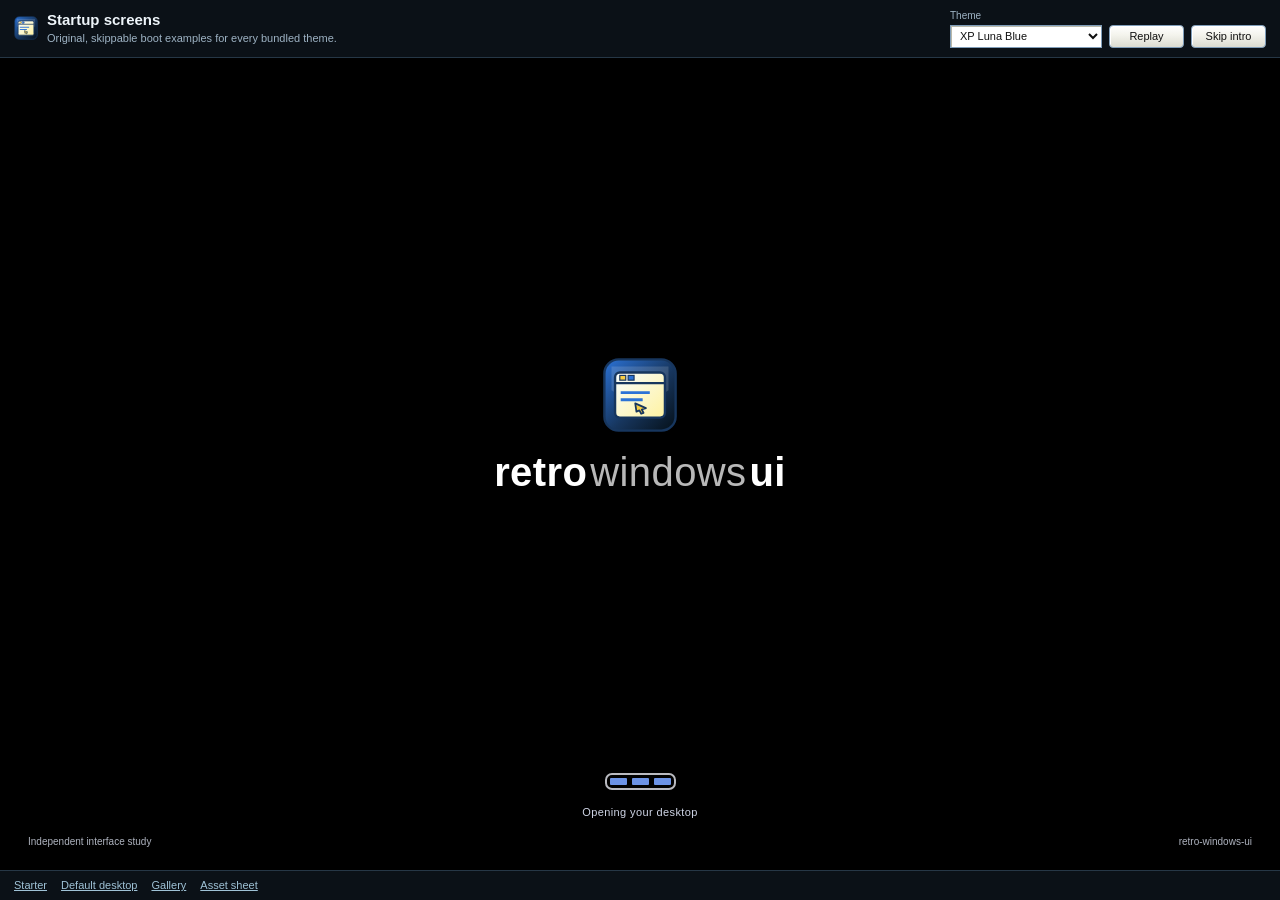
<file: skills/retro-windows-ui/assets/boot/index.html>
<!doctype html>
<html lang="en" data-theme="xp-luna-blue">
<head>
  <meta charset="utf-8">
  <meta name="viewport" content="width=device-width, initial-scale=1">
  <title>Retro Windows UI — Startup Screens</title>
  <link rel="stylesheet" href="../tokens/themes.css">
  <link rel="stylesheet" href="../starter/starter.css">
  <link rel="stylesheet" href="boot.css">
  <script src="boot.js" defer></script>
</head>
<body>
  <main class="boot-demo">
    <header class="demo-bar">
      <div class="demo-title">
        <img id="bar-mark" src="../brand/xp-luna-blue-start.svg" alt="" width="24" height="24">
        <div>
          <h1>Startup screens</h1>
          <p>Original, skippable boot examples for every bundled theme.</p>
        </div>
      </div>
      <div class="demo-controls">
        <div class="field">
          <label for="boot-theme">Theme</label>
          <select id="boot-theme">
            <option value="classic">Windows Classic</option>
            <option value="xp-luna-blue" selected>XP Luna Blue</option>
            <option value="xp-luna-olive">XP Luna Olive</option>
            <option value="xp-luna-silver">XP Luna Silver</option>
            <option value="windows-7-aero">Windows 7 Aero</option>
            <option value="windows-7-basic">Windows 7 Basic</option>
          </select>
        </div>
        <button class="button" id="boot-replay" type="button">Replay</button>
        <button class="button" id="boot-skip" type="button">Skip intro</button>
      </div>
    </header>

    <section class="boot-stage" id="boot-stage" aria-label="Startup sequence preview" aria-describedby="boot-status">
      <p class="visually-hidden" id="boot-status" role="status" aria-live="polite">Loading the startup sequence.</p>

      <div class="boot-view boot-view--classic" data-boot-view="classic">
        <div class="classic-brand">
          <img id="classic-mark" src="../brand/classic-mark.svg" alt="" width="72" height="72">
          <p class="wordmark">retro<span>windows</span>ui</p>
          <p class="classic-caption">an offline interface study</p>
        </div>
        <div class="classic-footer">
          <p class="classic-status">Starting desktop<span class="dots" aria-hidden="true">...</span></p>
          <div class="classic-loader" aria-hidden="true"><span></span><span></span><span></span><span></span><span></span><span></span><span></span><span></span></div>
          <p class="classic-copyright">Independent fan study · no Microsoft binaries included</p>
        </div>
      </div>

      <div class="boot-view boot-view--xp" data-boot-view="xp">
        <div class="xp-loading">
          <div class="xp-lockup">
            <img id="xp-mark" src="../brand/xp-luna-blue-mark.svg" alt="" width="76" height="76">
            <p class="wordmark xp-wordmark">retro<span>windows</span>ui</p>
          </div>
          <div class="xp-loader" aria-hidden="true"><span></span><span></span><span></span></div>
          <p class="xp-loading-caption">Opening your desktop</p>
          <div class="xp-loading-foot"><span>Independent interface study</span><span>retro-windows-ui</span></div>
        </div>
        <div class="xp-welcome" aria-hidden="true">
          <div class="xp-welcome-top">
            <img id="welcome-mark" src="../brand/xp-luna-blue-mark.svg" alt="" width="28" height="28">
            <span class="wordmark">retro<span>windows</span>ui</span>
          </div>
          <div class="xp-welcome-main"><span>Welcome</span></div>
          <div class="xp-rule" aria-hidden="true"></div>
          <div class="xp-welcome-foot"></div>
        </div>
      </div>

      <div class="boot-view boot-view--seven" data-boot-view="win7">
        <div class="seven-center">
          <div class="seven-orb"><img id="seven-mark" src="../brand/windows-7-aero-mark.svg" alt="" width="44" height="44"></div>
          <p class="seven-title">Starting your desktop</p>
          <p class="seven-caption">retro-windows-ui · original startup study</p>
        </div>
        <div class="seven-loader" aria-hidden="true"><span></span><span></span><span></span><span></span><span></span></div>
        <p class="seven-foot">Independent fan study · no Microsoft binaries included</p>
      </div>

      <div class="boot-end" id="boot-end" hidden>
        <p class="boot-end-title">Startup sequence complete</p>
        <p class="boot-end-text">Every stage is skippable and reduced-motion safe. This page demonstrates grammar, timing, and exit behavior — it does not claim to boot an operating system.</p>
        <div class="boot-end-actions">
          <button class="button default" id="boot-again" type="button">Play again</button>
          <a class="button" href="../desktop/index.html">Open default desktop</a>
          <a class="button" href="../gallery/index.html">Open component gallery</a>
        </div>
      </div>
    </section>

    <nav class="boot-links" aria-label="Example navigation">
      <a href="../starter/index.html">Starter</a>
      <a href="../desktop/index.html">Default desktop</a>
      <a href="../gallery/index.html">Gallery</a>
      <a href="../contact-sheet.html">Asset sheet</a>
    </nav>
  </main>
</body>
</html>
</file>
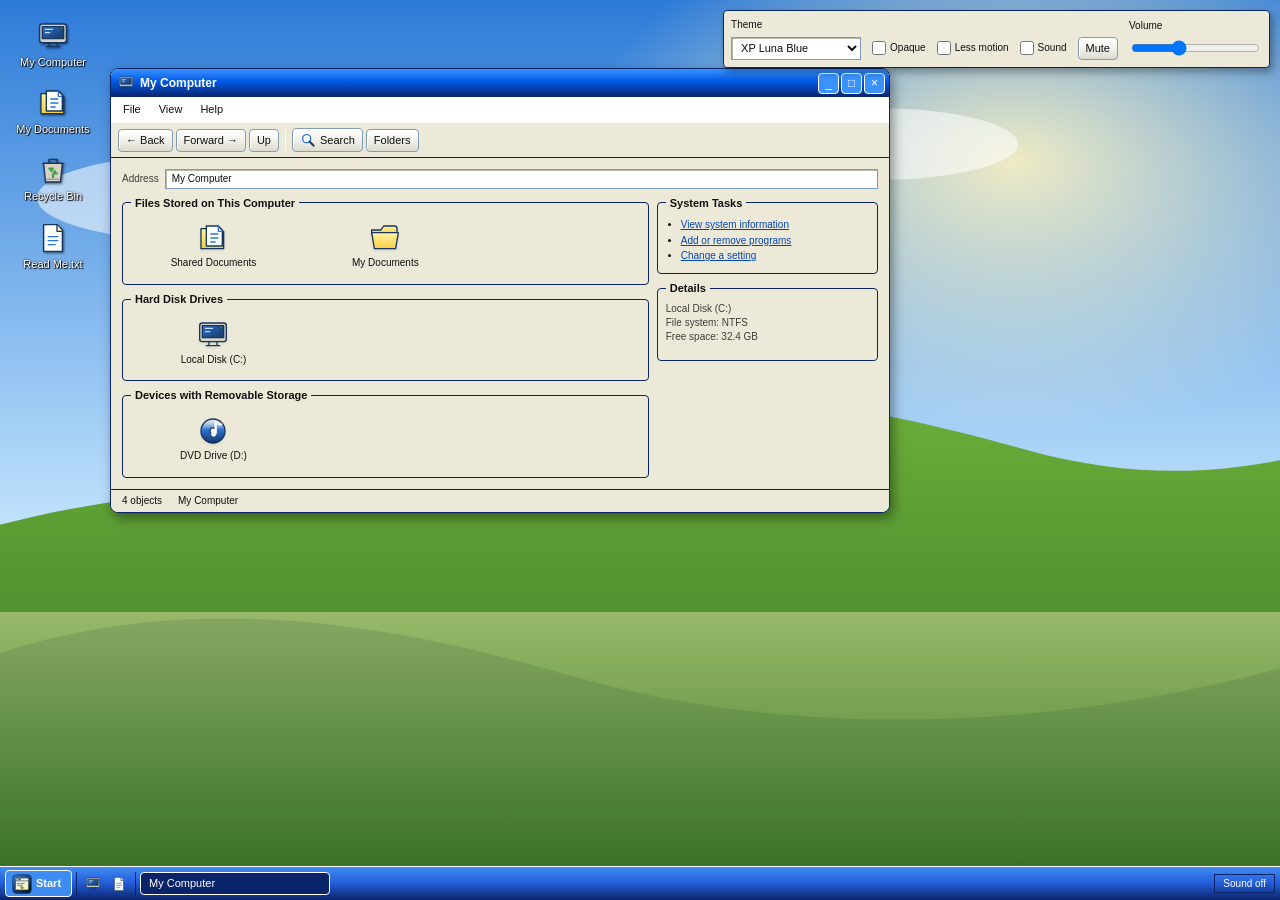
<file: skills/retro-windows-ui/assets/desktop/index.html>
<!doctype html>
<html lang="en" data-theme="xp-luna-blue">
<head>
  <meta charset="utf-8">
  <meta name="viewport" content="width=device-width, initial-scale=1">
  <title>Retro Windows UI — Default Desktop Mockup</title>
  <link rel="stylesheet" href="../tokens/themes.css">
  <link rel="stylesheet" href="../starter/starter.css">
  <link rel="stylesheet" href="desktop.css">
  <script src="../starter/starter.js" defer></script>
  <script src="desktop.js" defer></script>
</head>
<body>
  <main class="desktop mockup-desktop" data-retro-app>
    <nav class="desktop-icons" aria-label="Desktop icons">
      <button class="desk-icon" type="button" data-open-window="computer">
        <img data-icon="computer" src="../icons/xp-luna-blue/computer.svg" alt="" width="32" height="32">
        <span>My Computer</span>
      </button>
      <button class="desk-icon" type="button" data-open-window="documents">
        <img data-icon="documents" src="../icons/xp-luna-blue/documents.svg" alt="" width="32" height="32">
        <span>My Documents</span>
      </button>
      <button class="desk-icon" type="button" data-open-window="recycle">
        <img data-icon="recycle-bin" src="../icons/xp-luna-blue/recycle-bin.svg" alt="" width="32" height="32">
        <span>Recycle Bin</span>
      </button>
      <button class="desk-icon" type="button" data-open-window="notepad">
        <img data-icon="document" src="../icons/xp-luna-blue/document.svg" alt="" width="32" height="32">
        <span>Read Me.txt</span>
      </button>
    </nav>

    <aside class="preview-tools mockup-tools" aria-label="Preview settings">
      <div class="field">
        <label for="theme-select">Theme</label>
        <select id="theme-select" data-theme-select>
          <option value="classic">Windows Classic</option>
          <option value="xp-luna-blue" selected>XP Luna Blue</option>
          <option value="xp-luna-olive">XP Luna Olive</option>
          <option value="xp-luna-silver">XP Luna Silver</option>
          <option value="windows-7-aero">Windows 7 Aero</option>
          <option value="windows-7-basic">Windows 7 Basic</option>
        </select>
      </div>
      <label class="check"><input type="checkbox" data-reduced-transparency-control> Opaque</label>
      <label class="check"><input type="checkbox" data-reduced-motion-control> Less motion</label>
      <label class="check"><input type="checkbox" data-sound-enable> Sound</label>
      <button class="button compact" id="mute-sound" type="button" data-mute aria-pressed="false">Mute</button>
      <div class="field">
        <label for="sound-volume">Volume</label>
        <input id="sound-volume" type="range" min="0" max="100" value="35" data-volume>
      </div>
    </aside>

    <section class="window mockup-window computer-window active" data-window="computer" aria-labelledby="computer-title">
      <header class="titlebar">
        <img data-icon="computer" src="../icons/xp-luna-blue/computer.svg" alt="" width="16" height="16">
        <h2 class="window-title" id="computer-title">My Computer</h2>
        <div class="titlebar-actions">
          <button class="caption-button" type="button" data-window-action="minimize" aria-label="Minimize My Computer">_</button>
          <button class="caption-button" type="button" data-window-action="maximize" aria-label="Maximize My Computer">□</button>
          <button class="caption-button" type="button" data-window-action="close" aria-label="Close My Computer">×</button>
        </div>
      </header>
      <nav class="menubar" aria-label="My Computer menu">
        <div>
          <button class="menu-trigger" type="button" aria-expanded="false" aria-controls="computer-file-menu">File</button>
          <div class="menu-popup" id="computer-file-menu" role="menu" hidden>
            <button class="menu-item" role="menuitem" type="button" data-window-action="close">Close</button>
          </div>
        </div>
        <div>
          <button class="menu-trigger" type="button" aria-expanded="false" aria-controls="computer-view-menu">View</button>
          <div class="menu-popup" id="computer-view-menu" role="menu" hidden>
            <button class="menu-item" role="menuitem" type="button" data-feedback="Large icons selected">Large Icons</button>
            <button class="menu-item" role="menuitem" type="button" data-feedback="Details selected">Details</button>
          </div>
        </div>
        <div>
          <button class="menu-trigger" type="button" aria-expanded="false" aria-controls="computer-help-menu">Help</button>
          <div class="menu-popup" id="computer-help-menu" role="menu" hidden>
            <button class="menu-item" role="menuitem" type="button" data-feedback="This is an independent mockup, not a real operating system.">About My Computer</button>
          </div>
        </div>
      </nav>
      <div class="toolbar mockup-toolbar" aria-label="Navigation">
        <button class="button compact" type="button" data-feedback="Back unavailable in this mockup">&larr; Back</button>
        <button class="button compact" type="button" data-feedback="Forward unavailable in this mockup">Forward &rarr;</button>
        <button class="button compact" type="button" data-feedback="Up unavailable in this mockup">Up</button>
        <span class="toolbar-separator" aria-hidden="true"></span>
        <button class="button compact" type="button" data-feedback="Search is a visual placeholder"><img data-icon="search" src="../icons/xp-luna-blue/search.svg" alt="" width="16" height="16"> Search</button>
        <button class="button compact" type="button" data-feedback="Folder pane toggled">Folders</button>
      </div>
      <div class="window-body computer-body">
        <div class="address-bar"><span>Address</span><div class="address-input">My Computer</div></div>
        <div class="computer-layout">
          <div class="computer-main">
            <fieldset class="computer-group">
              <legend>Files Stored on This Computer</legend>
              <div class="icon-grid">
                <button class="file-icon" type="button" data-open-window="documents"><img data-icon="documents" src="../icons/xp-luna-blue/documents.svg" alt="" width="32" height="32"><span>Shared Documents</span></button>
                <button class="file-icon" type="button" data-open-window="documents"><img data-icon="folder" src="../icons/xp-luna-blue/folder.svg" alt="" width="32" height="32"><span>My Documents</span></button>
              </div>
            </fieldset>
            <fieldset class="computer-group">
              <legend>Hard Disk Drives</legend>
              <div class="icon-grid">
                <button class="file-icon" type="button" data-feedback="Local Disk (C:) selected"><img data-icon="computer" src="../icons/xp-luna-blue/computer.svg" alt="" width="32" height="32"><span>Local Disk (C:)</span></button>
              </div>
            </fieldset>
            <fieldset class="computer-group">
              <legend>Devices with Removable Storage</legend>
              <div class="icon-grid">
                <button class="file-icon" type="button" data-feedback="DVD Drive (D:) selected"><img data-icon="music" src="../icons/xp-luna-blue/music.svg" alt="" width="32" height="32"><span>DVD Drive (D:)</span></button>
              </div>
            </fieldset>
          </div>
          <aside class="computer-side" aria-label="System tasks">
            <fieldset>
              <legend>System Tasks</legend>
              <ul class="link-list">
                <li><button type="button" data-feedback="System information is a visual placeholder">View system information</button></li>
                <li><button type="button" data-feedback="Add or remove programs is a visual placeholder">Add or remove programs</button></li>
                <li><button type="button" data-feedback="Change a setting is a visual placeholder">Change a setting</button></li>
              </ul>
            </fieldset>
            <fieldset>
              <legend>Details</legend>
              <p class="side-note">Local Disk (C:)<br>File system: NTFS<br>Free space: 32.4 GB</p>
            </fieldset>
          </aside>
        </div>
      </div>
      <footer class="statusbar"><span id="status-message">4 objects</span><span>My Computer</span></footer>
    </section>

    <section class="window mockup-window documents-window" data-window="documents" aria-labelledby="documents-title" hidden>
      <header class="titlebar">
        <img data-icon="documents" src="../icons/xp-luna-blue/documents.svg" alt="" width="16" height="16">
        <h2 class="window-title" id="documents-title">My Documents</h2>
        <div class="titlebar-actions">
          <button class="caption-button" type="button" data-window-action="minimize" aria-label="Minimize My Documents">_</button>
          <button class="caption-button" type="button" data-window-action="close" aria-label="Close My Documents">×</button>
        </div>
      </header>
      <div class="window-body">
        <div class="address-bar"><span>Address</span><div class="address-input">My Documents</div></div>
        <ul class="folder-list">
          <li><button class="folder-row" type="button" data-open-window="notepad"><img data-icon="document" src="../icons/xp-luna-blue/document.svg" alt="" width="24" height="24"><span><strong>Read Me.txt</strong><small>Text document · 2 KB</small></span></button></li>
          <li><button class="folder-row" type="button" data-feedback="Example folder selected"><img data-icon="folder" src="../icons/xp-luna-blue/folder.svg" alt="" width="24" height="24"><span><strong>My Pictures</strong><small>File folder</small></span></button></li>
          <li><button class="folder-row" type="button" data-feedback="Example folder selected"><img data-icon="folder" src="../icons/xp-luna-blue/folder.svg" alt="" width="24" height="24"><span><strong>My Music</strong><small>File folder</small></span></button></li>
          <li><button class="folder-row" type="button" data-feedback="Example folder selected"><img data-icon="folder" src="../icons/xp-luna-blue/folder.svg" alt="" width="24" height="24"><span><strong>Projects</strong><small>File folder · 6 items</small></span></button></li>
        </ul>
      </div>
      <footer class="statusbar"><span>4 objects</span><span>My Documents</span></footer>
    </section>

    <section class="window mockup-window notepad-window" data-window="notepad" aria-labelledby="notepad-title" hidden>
      <header class="titlebar">
        <img data-icon="document" src="../icons/xp-luna-blue/document.svg" alt="" width="16" height="16">
        <h2 class="window-title" id="notepad-title">Read Me.txt - Notepad</h2>
        <div class="titlebar-actions">
          <button class="caption-button" type="button" data-window-action="minimize" aria-label="Minimize Read Me">_</button>
          <button class="caption-button" type="button" data-window-action="maximize" aria-label="Maximize Read Me">□</button>
          <button class="caption-button" type="button" data-window-action="close" aria-label="Close Read Me">×</button>
        </div>
      </header>
      <nav class="menubar" aria-label="Notepad menu">
        <div>
          <button class="menu-trigger" type="button" aria-expanded="false" aria-controls="notepad-file-menu">File</button>
          <div class="menu-popup" id="notepad-file-menu" role="menu" hidden>
            <button class="menu-item" role="menuitem" type="button" data-feedback="New document is a visual placeholder">New</button>
            <button class="menu-item" role="menuitem" type="button" data-feedback="Saved locally in this mockup">Save</button>
            <div class="menu-separator" role="separator"></div>
            <button class="menu-item" role="menuitem" type="button" data-window-action="close">Exit</button>
          </div>
        </div>
        <div>
          <button class="menu-trigger" type="button" aria-expanded="false" aria-controls="notepad-edit-menu">Edit</button>
          <div class="menu-popup" id="notepad-edit-menu" role="menu" hidden>
            <button class="menu-item" role="menuitem" type="button" data-feedback="Undo is a visual placeholder">Undo</button>
            <button class="menu-item" role="menuitem" type="button" data-feedback="Select All is a visual placeholder">Select All</button>
          </div>
        </div>
        <div>
          <button class="menu-trigger" type="button" aria-expanded="false" aria-controls="notepad-help-menu">Help</button>
          <div class="menu-popup" id="notepad-help-menu" role="menu" hidden>
            <button class="menu-item" role="menuitem" type="button" data-feedback="Original offline mockup; no Microsoft media bundled.">About Notepad</button>
          </div>
        </div>
      </nav>
      <div class="window-body notepad-body">
        <textarea class="notepad-text" spellcheck="false" aria-label="Read Me text">retro-windows-ui — default desktop mockup

This is an original, offline interface study. It shows the
same shell grammar as the rest of the skill:

  • desktop icons and wallpaper
  • modeless windows with minimize, maximize, and close
  • Start menu, quick launch, taskbar, and tray
  • six theme families with semantic tokens

Everything here is original artwork. It is not a Microsoft
product, and no Microsoft icons, wallpapers, fonts, or sounds
are bundled. For an exact fan recreation, read
references/asset-sourcing.md and import the user's own
reference assets locally.

Try the theme selector in the upper-right preview panel.
The shell, icons, wallpaper, and Start mark all follow it.</textarea>
      </div>
      <footer class="statusbar"><span>Local only</span><span>Ln 1, Col 1</span></footer>
    </section>

    <section class="window mockup-window recycle-window" data-window="recycle" aria-labelledby="recycle-title" hidden>
      <header class="titlebar">
        <img data-icon="recycle-bin" src="../icons/xp-luna-blue/recycle-bin.svg" alt="" width="16" height="16">
        <h2 class="window-title" id="recycle-title">Recycle Bin</h2>
        <div class="titlebar-actions">
          <button class="caption-button" type="button" data-window-action="minimize" aria-label="Minimize Recycle Bin">_</button>
          <button class="caption-button" type="button" data-window-action="close" aria-label="Close Recycle Bin">×</button>
        </div>
      </header>
      <div class="window-body recycle-body">
        <img data-icon="recycle-bin-full" src="../icons/xp-luna-blue/recycle-bin-full.svg" alt="" width="48" height="48">
        <p><strong>Recycle Bin is empty</strong></p>
        <p>Deleted files would appear here. This placeholder is part of the shell mockup.</p>
      </div>
      <footer class="statusbar"><span>0 objects</span><span>Recycle Bin</span></footer>
    </section>

    <div class="taskbar" role="toolbar" aria-label="Taskbar">
      <button class="start-button" id="start-button" type="button" aria-expanded="false" aria-controls="start-menu">
        <img data-brand-start src="../brand/xp-luna-blue-start.svg" alt="" width="20" height="20">
        <span>Start</span>
      </button>
      <div class="quick-launch" role="group" aria-label="Quick launch">
        <button class="quick-btn" type="button" data-open-window="computer" aria-label="Open My Computer" title="My Computer"><img data-icon="computer" src="../icons/xp-luna-blue/computer.svg" alt="" width="16" height="16"></button>
        <button class="quick-btn" type="button" data-open-window="notepad" aria-label="Open Read Me" title="Read Me"><img data-icon="document" src="../icons/xp-luna-blue/document.svg" alt="" width="16" height="16"></button>
      </div>
      <div class="taskbar-buttons">
        <button class="taskbar-button" type="button" data-task-window="computer" aria-pressed="true">My Computer</button>
        <button class="taskbar-button" type="button" data-task-window="documents" aria-pressed="false" hidden>My Documents</button>
        <button class="taskbar-button" type="button" data-task-window="notepad" aria-pressed="false" hidden>Read Me.txt</button>
        <button class="taskbar-button" type="button" data-task-window="recycle" aria-pressed="false" hidden>Recycle Bin</button>
      </div>
      <span class="tray" id="tray-status">Sound off</span>
    </div>

    <div class="menu-popup start-menu" id="start-menu" role="menu" hidden>
      <button class="menu-item" role="menuitem" type="button" data-open-window="computer"><img data-icon="computer" src="../icons/xp-luna-blue/computer.svg" alt="" width="20" height="20">My Computer</button>
      <button class="menu-item" role="menuitem" type="button" data-open-window="documents"><img data-icon="documents" src="../icons/xp-luna-blue/documents.svg" alt="" width="20" height="20">My Documents</button>
      <button class="menu-item" role="menuitem" type="button" data-open-window="notepad"><img data-icon="document" src="../icons/xp-luna-blue/document.svg" alt="" width="20" height="20">Read Me</button>
      <div class="menu-separator" role="separator"></div>
      <button class="menu-item" role="menuitem" type="button" data-open-window="recycle"><img data-icon="recycle-bin" src="../icons/xp-luna-blue/recycle-bin.svg" alt="" width="20" height="20">Recycle Bin</button>
      <div class="menu-separator" role="separator"></div>
      <a class="menu-item" role="menuitem" href="../starter/index.html"><img data-icon="settings" src="../icons/xp-luna-blue/settings.svg" alt="" width="20" height="20">Component starter</a>
      <a class="menu-item" role="menuitem" href="../gallery/index.html"><img data-icon="programs" src="../icons/xp-luna-blue/programs.svg" alt="" width="20" height="20">Component gallery</a>
      <a class="menu-item" role="menuitem" href="../boot/index.html"><img data-icon="power" src="../icons/xp-luna-blue/power.svg" alt="" width="20" height="20">Startup screens</a>
    </div>
  </main>
</body>
</html>
</file>
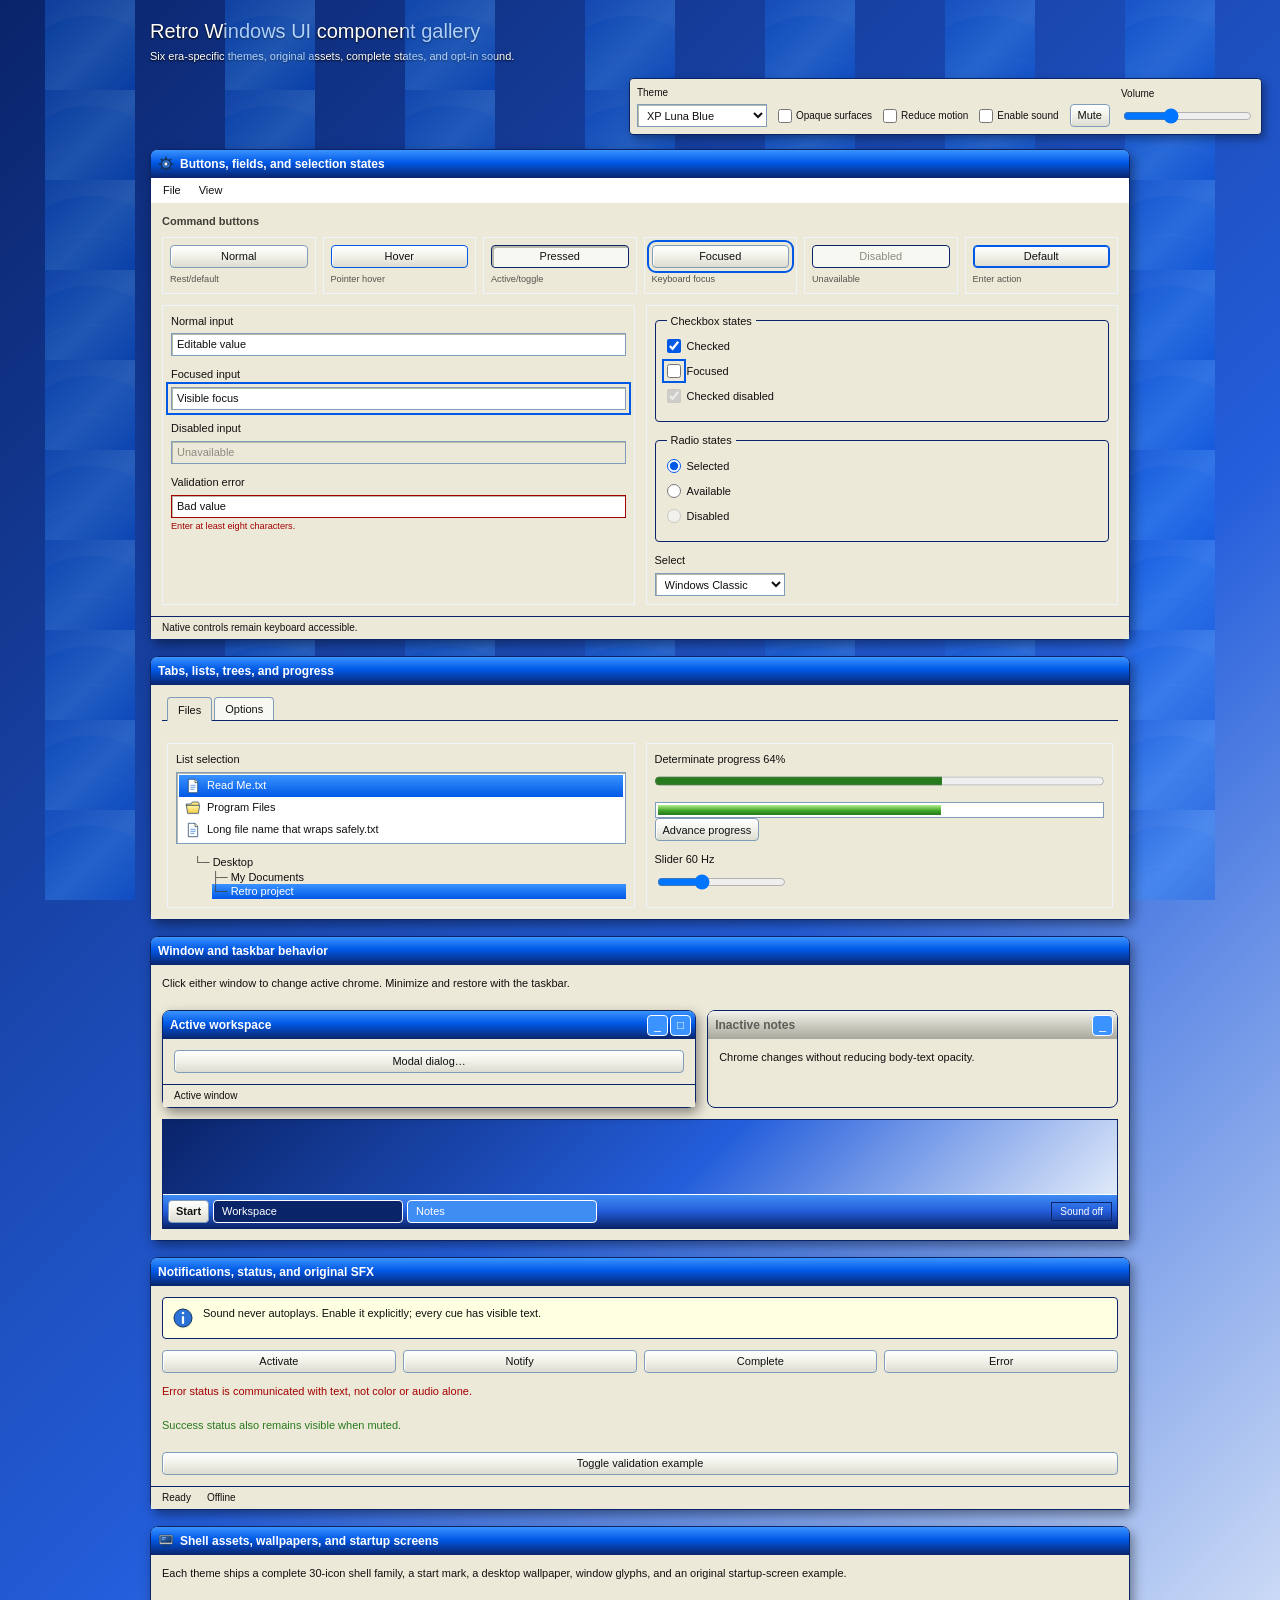
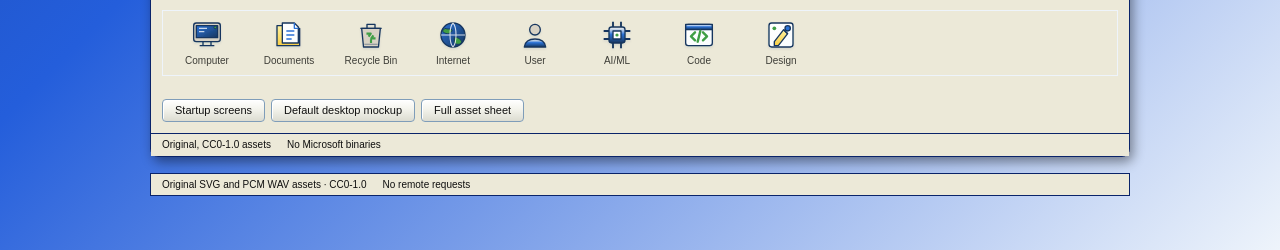
<file: skills/retro-windows-ui/assets/gallery/index.html>
<!doctype html>
<html lang="en" data-theme="classic">
<head>
  <meta charset="utf-8">
  <meta name="viewport" content="width=device-width, initial-scale=1">
  <title>Retro Windows UI Component Gallery</title>
  <link rel="stylesheet" href="../tokens/themes.css">
  <link rel="stylesheet" href="../starter/starter.css">
  <link rel="stylesheet" href="gallery.css">
  <script src="../starter/starter.js" defer></script>
  <script src="gallery.js" defer></script>
</head>
<body>
  <main class="desktop" data-retro-app>
    <header class="gallery-heading">
      <h1>Retro Windows UI component gallery</h1>
      <p>Six era-specific themes, original assets, complete states, and opt-in sound.</p>
    </header>
    <aside class="preview-tools" aria-label="Gallery settings">
      <div class="field">
        <label for="theme-select">Theme</label>
        <select id="theme-select" data-theme-select>
          <option value="classic" selected>Windows Classic</option>
          <option value="xp-luna-blue">XP Luna Blue</option>
          <option value="xp-luna-olive">XP Luna Olive</option>
          <option value="xp-luna-silver">XP Luna Silver</option>
          <option value="windows-7-aero">Windows 7 Aero</option>
          <option value="windows-7-basic">Windows 7 Basic</option>
        </select>
      </div>
      <label class="check"><input id="reduced-transparency" type="checkbox" data-reduced-transparency-control> Opaque surfaces</label>
      <label class="check"><input id="reduced-motion" type="checkbox" data-reduced-motion-control> Reduce motion</label>
      <label class="check"><input id="sound-enabled" type="checkbox" data-sound-enable> Enable sound</label>
      <button class="button compact" id="mute-sound" type="button" data-mute aria-pressed="false">Mute</button>
      <div class="field"><label for="sound-volume">Volume</label><input id="sound-volume" type="range" min="0" max="100" value="35" data-volume></div>
    </aside>

    <section class="window gallery-section" aria-labelledby="controls-title" data-component="controls">
      <header class="titlebar"><img class="icon" data-icon="settings" src="../icons/classic/settings.svg" alt=""><h2 class="window-title" id="controls-title">Buttons, fields, and selection states</h2></header>
      <nav class="menubar" aria-label="Gallery menu">
        <div>
          <button class="menu-trigger" type="button" aria-expanded="false" aria-controls="file-menu">File</button>
          <div class="menu-popup" id="file-menu" role="menu" hidden>
            <button class="menu-item" role="menuitem" type="button" data-open-dialog>Open dialog…</button>
            <button class="menu-item" role="menuitem" type="button" data-feedback="Gallery settings saved" data-cue="complete">Save</button>
            <button class="menu-item" role="menuitem" type="button" disabled>Unavailable command</button>
          </div>
        </div>
        <div>
          <button class="menu-trigger" type="button" aria-expanded="false" aria-controls="view-menu">View</button>
          <div class="menu-popup" id="view-menu" role="menu" hidden>
            <button class="menu-item" role="menuitem" type="button" data-feedback="Compact view selected">Compact</button>
            <button class="menu-item" role="menuitem" type="button" data-feedback="Comfortable view selected">Comfortable</button>
          </div>
        </div>
      </nav>
      <div class="window-body">
        <div>
          <p class="component-label">Command buttons</p>
          <div class="state-grid">
            <div class="state-sample" data-state="normal"><button class="button" type="button" data-feedback="Normal button activated" data-cue="activate">Normal</button><small>Rest/default</small></div>
            <div class="state-sample" data-state="hover"><button class="button is-hover" type="button">Hover</button><small>Pointer hover</small></div>
            <div class="state-sample" data-state="pressed"><button class="button is-pressed" type="button" aria-pressed="true">Pressed</button><small>Active/toggle</small></div>
            <div class="state-sample" data-state="focused"><button class="button is-focused" type="button">Focused</button><small>Keyboard focus</small></div>
            <div class="state-sample" data-state="disabled"><button class="button" type="button" disabled>Disabled</button><small>Unavailable</small></div>
            <div class="state-sample" data-state="default"><button class="button default" type="button" data-feedback="Default action accepted" data-cue="complete">Default</button><small>Enter action</small></div>
          </div>
        </div>
        <div class="component-grid">
          <div class="component-panel">
            <div class="field" data-state="normal"><label for="normal-input">Normal input</label><input id="normal-input" type="text" value="Editable value"></div>
            <div class="field" data-state="focused"><label for="focus-input">Focused input</label><input id="focus-input" class="is-focused" type="text" value="Visible focus"></div>
            <div class="field" data-state="disabled"><label for="disabled-input">Disabled input</label><input id="disabled-input" type="text" value="Unavailable" disabled></div>
            <div class="field" data-state="error"><label for="error-input">Validation error</label><input id="error-input" class="is-error" type="text" value="Bad value" aria-invalid="true" aria-describedby="error-help"><small class="error-text" id="error-help">Enter at least eight characters.</small></div>
          </div>
          <div class="component-panel">
            <fieldset><legend>Checkbox states</legend>
              <label class="check" data-state="checked"><input type="checkbox" checked> Checked</label>
              <label class="check" data-state="focused"><input class="is-focused" type="checkbox"> Focused</label>
              <label class="check" data-state="disabled"><input type="checkbox" checked disabled> Checked disabled</label>
            </fieldset>
            <fieldset><legend>Radio states</legend>
              <label class="radio" data-state="selected"><input type="radio" name="gallery-radio" checked> Selected</label>
              <label class="radio"><input type="radio" name="gallery-radio"> Available</label>
              <label class="radio" data-state="disabled"><input type="radio" name="gallery-radio" disabled> Disabled</label>
            </fieldset>
            <div class="field"><label for="gallery-select">Select</label><select id="gallery-select"><option>Windows Classic</option><option>Windows XP</option><option>Windows 7</option></select></div>
          </div>
        </div>
      </div>
      <footer class="statusbar"><span>Native controls remain keyboard accessible.</span></footer>
    </section>

    <section class="window gallery-section" aria-labelledby="navigation-title" data-component="navigation">
      <header class="titlebar"><h2 class="window-title" id="navigation-title">Tabs, lists, trees, and progress</h2></header>
      <div class="window-body">
        <div class="tabs" role="tablist" aria-label="Navigation examples">
          <button class="tab" id="files-tab" type="button" role="tab" aria-selected="true" aria-controls="files-panel">Files</button>
          <button class="tab" id="options-tab" type="button" role="tab" aria-selected="false" aria-controls="options-panel" tabindex="-1">Options</button>
        </div>
        <section class="tab-panel" id="files-panel" role="tabpanel" aria-labelledby="files-tab">
          <div class="component-grid">
            <div class="component-panel">
              <span class="field-label" id="gallery-files-label">List selection</span>
              <ul class="listbox" role="listbox" aria-labelledby="gallery-files-label" tabindex="0" data-component="listbox">
                <li role="option" aria-selected="true"><img class="icon" data-icon="document" src="../icons/classic/document.svg" alt="">Read Me.txt</li>
                <li role="option" aria-selected="false"><img class="icon" data-icon="folder" src="../icons/classic/folder.svg" alt="">Program Files</li>
                <li role="option" aria-selected="false"><img class="icon" data-icon="document" src="../icons/classic/document.svg" alt="">Long file name that wraps safely.txt</li>
              </ul>
              <ul class="tree" aria-label="Tree example"><li>Desktop<ul class="tree"><li>My Documents</li><li class="is-selected" aria-current="true">Retro project</li></ul></li></ul>
            </div>
            <div class="component-panel">
              <div class="field"><label for="transfer-progress">Determinate progress <output id="progress-output">64%</output></label><progress id="transfer-progress" max="100" value="64">64%</progress></div>
              <div class="progress-track" aria-label="Gloss progress example"><div class="progress-fill"></div></div>
              <button class="button compact" type="button" data-progress>Advance progress</button>
              <div class="field" style="margin-top: 11px"><label for="refresh-rate">Slider <output id="refresh-output">60 Hz</output></label><input id="refresh-rate" type="range" min="30" max="120" value="60" data-output="refresh-output" data-suffix=" Hz"></div>
            </div>
          </div>
        </section>
        <section class="tab-panel" id="options-panel" role="tabpanel" aria-labelledby="options-tab" hidden>
          <p class="long-label">A selected tab stays connected to its panel. Arrow keys move between tabs, including labels that become long after localization.</p>
          <label class="check"><input type="checkbox" checked> Use period-appropriate compact spacing</label>
        </section>
      </div>
    </section>

    <section class="window gallery-section" aria-labelledby="windows-title" data-component="window-management">
      <header class="titlebar"><h2 class="window-title" id="windows-title">Window and taskbar behavior</h2></header>
      <div class="window-body">
        <p>Click either window to change active chrome. Minimize and restore with the taskbar.</p>
        <div class="window-pair">
          <section class="window active" data-window="gallery-main" aria-labelledby="main-window-title">
            <header class="titlebar"><h3 class="window-title" id="main-window-title">Active workspace</h3><div class="titlebar-actions"><button class="caption-button" type="button" data-window-action="minimize" aria-label="Minimize active workspace">_</button><button class="caption-button" type="button" data-window-action="maximize" aria-label="Maximize active workspace">□</button></div></header>
            <div class="window-body"><button class="button" type="button" data-open-dialog>Modal dialog…</button></div>
            <footer class="statusbar"><span>Active window</span></footer>
          </section>
          <section class="window inactive" data-window="gallery-notes" aria-labelledby="notes-window-title">
            <header class="titlebar"><h3 class="window-title" id="notes-window-title">Inactive notes</h3><div class="titlebar-actions"><button class="caption-button" type="button" data-window-action="minimize" aria-label="Minimize inactive notes">_</button></div></header>
            <div class="window-body"><p>Chrome changes without reducing body-text opacity.</p></div>
          </section>
        </div>
        <div class="gallery-taskbar-demo">
          <div class="taskbar" role="toolbar" aria-label="Taskbar example">
            <button class="button compact start-button" id="start-button" type="button" aria-expanded="false" aria-controls="start-menu">Start</button>
            <div class="taskbar-buttons"><button class="taskbar-button" type="button" data-task-window="gallery-main" aria-pressed="true">Workspace</button><button class="taskbar-button" type="button" data-task-window="gallery-notes" aria-pressed="false">Notes</button></div>
            <span class="tray" id="tray-status">Sound off</span>
          </div>
          <div class="menu-popup start-menu" id="start-menu" role="menu" hidden>
            <button class="menu-item" role="menuitem" type="button" data-open-dialog>Control Panel</button>
            <button class="menu-item" role="menuitem" type="button" data-feedback="Search selected" data-cue="activate">Search</button>
          </div>
        </div>
      </div>
    </section>

    <section class="window gallery-section" aria-labelledby="feedback-title" data-component="feedback">
      <header class="titlebar"><h2 class="window-title" id="feedback-title">Notifications, status, and original SFX</h2></header>
      <div class="window-body">
        <div class="notification"><img class="icon" data-icon="info" src="../icons/classic/info.svg" alt=""><span>Sound never autoplays. Enable it explicitly; every cue has visible text.</span></div>
        <div class="audio-matrix">
          <button class="button" type="button" data-feedback="Activation cue with visible status" data-cue="activate">Activate</button>
          <button class="button" type="button" data-feedback="Notification received" data-cue="notify">Notify</button>
          <button class="button" type="button" data-feedback="Operation completed" data-cue="complete">Complete</button>
          <button class="button" type="button" data-feedback="Error: the operation could not finish" data-cue="error">Error</button>
        </div>
        <p class="error-text" role="alert">Error status is communicated with text, not color or audio alone.</p>
        <p class="success-text" role="status">Success status also remains visible when muted.</p>
        <button class="button" type="button" data-show-error>Toggle validation example</button>
        <p id="dynamic-error" class="error-text" role="alert" hidden>Example validation message is now visible.</p>
      </div>
      <footer class="statusbar"><span id="status-message" role="status" aria-live="polite">Ready</span><span>Offline</span></footer>
    </section>

    <section class="window gallery-section" aria-labelledby="assets-title" data-component="shell-assets">
      <header class="titlebar"><img class="icon" data-icon="computer" src="../icons/classic/computer.svg" alt=""><h2 class="window-title" id="assets-title">Shell assets, wallpapers, and startup screens</h2></header>
      <div class="window-body">
        <p>Each theme ships a complete 30-icon shell family, a start mark, a desktop wallpaper, window glyphs, and an original startup-screen example.</p>
        <div class="icon-strip" aria-label="Sample shell icons">
          <figure><img data-icon="computer" src="../icons/classic/computer.svg" alt="" width="32" height="32"><figcaption>Computer</figcaption></figure>
          <figure><img data-icon="documents" src="../icons/classic/documents.svg" alt="" width="32" height="32"><figcaption>Documents</figcaption></figure>
          <figure><img data-icon="recycle-bin" src="../icons/classic/recycle-bin.svg" alt="" width="32" height="32"><figcaption>Recycle Bin</figcaption></figure>
          <figure><img data-icon="internet" src="../icons/classic/internet.svg" alt="" width="32" height="32"><figcaption>Internet</figcaption></figure>
          <figure><img data-icon="user" src="../icons/classic/user.svg" alt="" width="32" height="32"><figcaption>User</figcaption></figure>
          <figure><img data-icon="ai" src="../icons/classic/ai.svg" alt="" width="32" height="32"><figcaption>AI/ML</figcaption></figure>
          <figure><img data-icon="code" src="../icons/classic/code.svg" alt="" width="32" height="32"><figcaption>Code</figcaption></figure>
          <figure><img data-icon="design" src="../icons/classic/design.svg" alt="" width="32" height="32"><figcaption>Design</figcaption></figure>
        </div>
        <div class="asset-links">
          <a class="button" href="../boot/index.html">Startup screens</a>
          <a class="button" href="../desktop/index.html">Default desktop mockup</a>
          <a class="button" href="../contact-sheet.html">Full asset sheet</a>
        </div>
      </div>
      <footer class="statusbar"><span>Original, CC0-1.0 assets</span><span>No Microsoft binaries</span></footer>
    </section>

    <footer class="gallery-footer"><div class="statusbar"><span>Original SVG and PCM WAV assets · CC0-1.0</span><span>No remote requests</span></div></footer>
  </main>

  <dialog id="properties-dialog" aria-labelledby="dialog-title" data-component="dialog">
    <form method="dialog">
      <header class="titlebar"><h2 class="window-title" id="dialog-title">Modal Properties</h2></header>
      <div class="window-body">
        <div class="notification"><img class="icon" data-icon="info" src="../icons/classic/info.svg" alt=""><span>Tab and Shift+Tab stay inside. Escape cancels and returns focus.</span></div>
        <div class="field" style="margin-top: 11px"><label for="profile-name">Profile name</label><input id="profile-name" type="text" value="Retro workstation"></div>
        <div class="button-row"><button class="button default" value="ok" data-dialog-result="Profile saved" data-cue="complete">OK</button><button class="button" value="cancel" data-dialog-result="Changes cancelled">Cancel</button></div>
      </div>
    </form>
  </dialog>
</body>
</html>
</file>
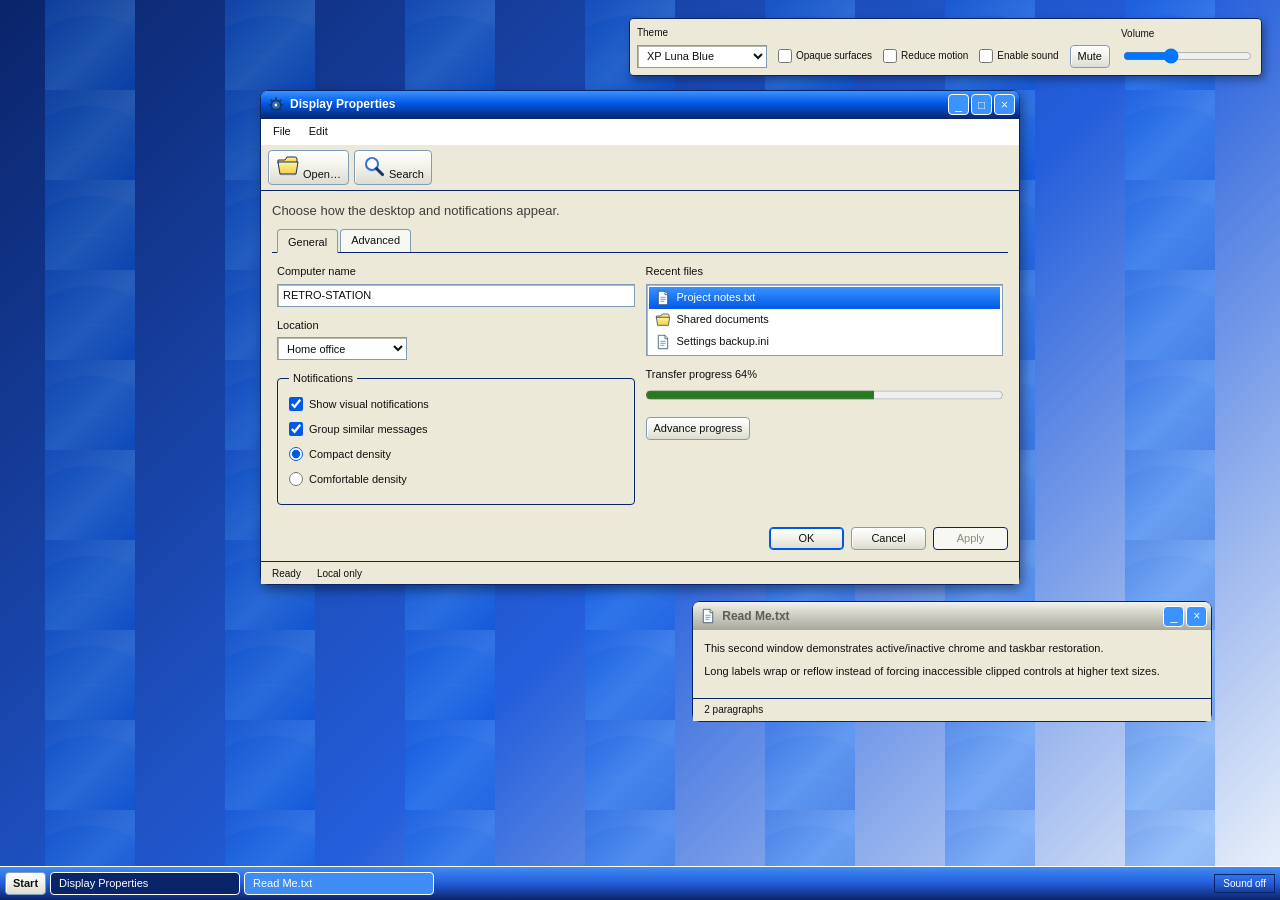
<file: skills/retro-windows-ui/assets/starter/index.html>
<!doctype html>
<html lang="en" data-theme="xp-luna-blue">
<head>
  <meta charset="utf-8">
  <meta name="viewport" content="width=device-width, initial-scale=1">
  <title>Retro Windows UI Starter</title>
  <link rel="stylesheet" href="../tokens/themes.css">
  <link rel="stylesheet" href="starter.css">
  <script src="starter.js" defer></script>
</head>
<body>
  <main class="desktop" data-retro-app>
    <aside class="preview-tools" aria-label="Preview settings">
      <div class="field">
        <label for="theme-select">Theme</label>
        <select id="theme-select" data-theme-select>
          <option value="classic">Windows Classic</option>
          <option value="xp-luna-blue" selected>XP Luna Blue</option>
          <option value="xp-luna-olive">XP Luna Olive</option>
          <option value="xp-luna-silver">XP Luna Silver</option>
          <option value="windows-7-aero">Windows 7 Aero</option>
          <option value="windows-7-basic">Windows 7 Basic</option>
        </select>
      </div>
      <label class="check"><input id="reduced-transparency" type="checkbox" data-reduced-transparency-control> Opaque surfaces</label>
      <label class="check"><input id="reduced-motion" type="checkbox" data-reduced-motion-control> Reduce motion</label>
      <label class="check"><input id="sound-enabled" type="checkbox" data-sound-enable> Enable sound</label>
      <button class="button compact" id="mute-sound" type="button" data-mute aria-pressed="false">Mute</button>
      <div class="field">
        <label for="sound-volume">Volume</label>
        <input id="sound-volume" type="range" min="0" max="100" value="35" data-volume>
      </div>
    </aside>

    <section class="window active" id="settings-window" data-window="settings" aria-labelledby="settings-title">
      <header class="titlebar">
        <img class="icon" data-icon="settings" src="../icons/xp-luna-blue/settings.svg" alt="">
        <h1 class="window-title" id="settings-title">Display Properties</h1>
        <div class="titlebar-actions">
          <button class="caption-button" type="button" data-window-action="minimize" aria-label="Minimize Display Properties">_</button>
          <button class="caption-button" type="button" data-window-action="maximize" aria-label="Maximize Display Properties">□</button>
          <button class="caption-button" type="button" data-window-action="close" aria-label="Close Display Properties">×</button>
        </div>
      </header>
      <nav class="menubar" aria-label="Application menu">
        <div>
          <button class="menu-trigger" type="button" aria-expanded="false" aria-controls="file-menu">File</button>
          <div class="menu-popup" id="file-menu" role="menu" hidden>
            <button class="menu-item" role="menuitem" type="button" data-open-dialog>Properties…</button>
            <button class="menu-item" role="menuitem" type="button" data-feedback="Settings saved" data-cue="complete">Save settings</button>
            <div class="menu-separator" role="separator"></div>
            <button class="menu-item" role="menuitem" type="button" data-window-action="close">Close</button>
          </div>
        </div>
        <div>
          <button class="menu-trigger" type="button" aria-expanded="false" aria-controls="edit-menu">Edit</button>
          <div class="menu-popup" id="edit-menu" role="menu" hidden>
            <button class="menu-item" role="menuitem" type="button" data-feedback="Preferences reset" data-cue="notify">Reset preferences</button>
            <button class="menu-item" role="menuitem" type="button" disabled>Paste unavailable</button>
          </div>
        </div>
      </nav>
      <div class="toolbar" aria-label="Actions">
        <button class="button compact" type="button" data-open-dialog>
          <img class="icon" data-icon="folder" src="../icons/xp-luna-blue/folder.svg" alt="">
          Open…
        </button>
        <button class="button compact" type="button" data-feedback="Search completed" data-cue="complete">
          <img class="icon" data-icon="search" src="../icons/xp-luna-blue/search.svg" alt="">
          Search
        </button>
      </div>
      <div class="window-body">
        <p class="main-instruction">Choose how the desktop and notifications appear.</p>
        <div class="tabs" role="tablist" aria-label="Settings categories">
          <button class="tab" id="general-tab" type="button" role="tab" aria-selected="true" aria-controls="general-panel">General</button>
          <button class="tab" id="advanced-tab" type="button" role="tab" aria-selected="false" aria-controls="advanced-panel" tabindex="-1">Advanced</button>
        </div>
        <section class="tab-panel" id="general-panel" role="tabpanel" aria-labelledby="general-tab">
          <div class="grid-2">
            <div>
              <div class="field">
                <label for="computer-name">Computer name</label>
                <input id="computer-name" type="text" value="RETRO-STATION">
              </div>
              <div class="field">
                <label for="location">Location</label>
                <select id="location"><option>Home office</option><option>Studio</option><option>Portable</option></select>
              </div>
              <fieldset>
                <legend>Notifications</legend>
                <label class="check"><input type="checkbox" checked> Show visual notifications</label>
                <label class="check"><input type="checkbox" checked> Group similar messages</label>
                <label class="radio"><input type="radio" name="density" checked> Compact density</label>
                <label class="radio"><input type="radio" name="density"> Comfortable density</label>
              </fieldset>
            </div>
            <div>
              <span class="field-label" id="files-label">Recent files</span>
              <ul class="listbox" role="listbox" aria-labelledby="files-label" tabindex="0">
                <li role="option" aria-selected="true" tabindex="-1"><img class="icon" data-icon="document" src="../icons/xp-luna-blue/document.svg" alt="">Project notes.txt</li>
                <li role="option" aria-selected="false" tabindex="-1"><img class="icon" data-icon="folder" src="../icons/xp-luna-blue/folder.svg" alt="">Shared documents</li>
                <li role="option" aria-selected="false" tabindex="-1"><img class="icon" data-icon="document" src="../icons/xp-luna-blue/document.svg" alt="">Settings backup.ini</li>
              </ul>
              <div class="field" style="margin-top: 11px">
                <label for="transfer-progress">Transfer progress <output id="progress-output">64%</output></label>
                <progress id="transfer-progress" max="100" value="64">64%</progress>
              </div>
              <button class="button compact" type="button" data-progress>Advance progress</button>
            </div>
          </div>
        </section>
        <section class="tab-panel" id="advanced-panel" role="tabpanel" aria-labelledby="advanced-tab" hidden>
          <div class="field">
            <label for="device-notes">Device notes</label>
            <textarea id="device-notes">Local-only preview. No network resources are required.</textarea>
          </div>
          <div class="field">
            <label for="refresh-rate">Refresh rate <output id="refresh-output">60 Hz</output></label>
            <input id="refresh-rate" type="range" min="30" max="120" value="60" data-output="refresh-output" data-suffix=" Hz">
          </div>
          <label class="check"><input type="checkbox" disabled> Unavailable legacy option</label>
        </section>
        <div class="button-row">
          <button class="button default" type="button" data-feedback="Settings applied successfully" data-cue="complete">OK</button>
          <button class="button" type="button" data-feedback="No changes applied" data-cue="notify">Cancel</button>
          <button class="button" type="button" disabled>Apply</button>
        </div>
      </div>
      <footer class="statusbar"><span id="status-message" role="status" aria-live="polite">Ready</span><span>Local only</span></footer>
    </section>

    <section class="window secondary inactive" id="notes-window" data-window="notes" aria-labelledby="notes-title">
      <header class="titlebar">
        <img class="icon" data-icon="document" src="../icons/xp-luna-blue/document.svg" alt="">
        <h2 class="window-title" id="notes-title">Read Me.txt</h2>
        <div class="titlebar-actions">
          <button class="caption-button" type="button" data-window-action="minimize" aria-label="Minimize Read Me">_</button>
          <button class="caption-button" type="button" data-window-action="close" aria-label="Close Read Me">×</button>
        </div>
      </header>
      <div class="window-body">
        <p>This second window demonstrates active/inactive chrome and taskbar restoration.</p>
        <p class="long-label">Long labels wrap or reflow instead of forcing inaccessible clipped controls at higher text sizes.</p>
      </div>
      <footer class="statusbar"><span>2 paragraphs</span></footer>
    </section>

    <div class="taskbar" role="toolbar" aria-label="Taskbar">
      <button class="button compact start-button" id="start-button" type="button" aria-expanded="false" aria-controls="start-menu">Start</button>
      <div class="taskbar-buttons">
        <button class="taskbar-button" type="button" data-task-window="settings" aria-pressed="true">Display Properties</button>
        <button class="taskbar-button" type="button" data-task-window="notes" aria-pressed="false">Read Me.txt</button>
      </div>
      <span class="tray" id="tray-status">Sound off</span>
    </div>
    <div class="menu-popup start-menu" id="start-menu" role="menu" hidden>
      <button class="menu-item" role="menuitem" type="button" data-open-dialog><img class="icon" data-icon="settings" src="../icons/xp-luna-blue/settings.svg" alt="">Control Panel</button>
      <button class="menu-item" role="menuitem" type="button" data-feedback="Search opened" data-cue="activate"><img class="icon" data-icon="search" src="../icons/xp-luna-blue/search.svg" alt="">Search</button>
      <div class="menu-separator" role="separator"></div>
      <button class="menu-item" role="menuitem" type="button" data-feedback="Help is available in the local design references">Help and Support</button>
    </div>
  </main>

  <dialog id="properties-dialog" aria-labelledby="dialog-title">
    <form method="dialog">
      <header class="titlebar"><h2 class="window-title" id="dialog-title">Advanced Properties</h2></header>
      <div class="window-body">
        <div class="notification"><img class="icon" data-icon="info" src="../icons/xp-luna-blue/info.svg" alt=""><span>Modal focus stays here until you choose an action or press Escape.</span></div>
        <div class="field" style="margin-top: 11px"><label for="profile-name">Profile name</label><input id="profile-name" type="text" value="Retro workstation"></div>
        <div class="button-row">
          <button class="button default" value="ok" data-dialog-result="Profile saved" data-cue="complete">OK</button>
          <button class="button" value="cancel" data-dialog-result="Changes cancelled">Cancel</button>
        </div>
      </div>
    </form>
  </dialog>
</body>
</html>
</file>
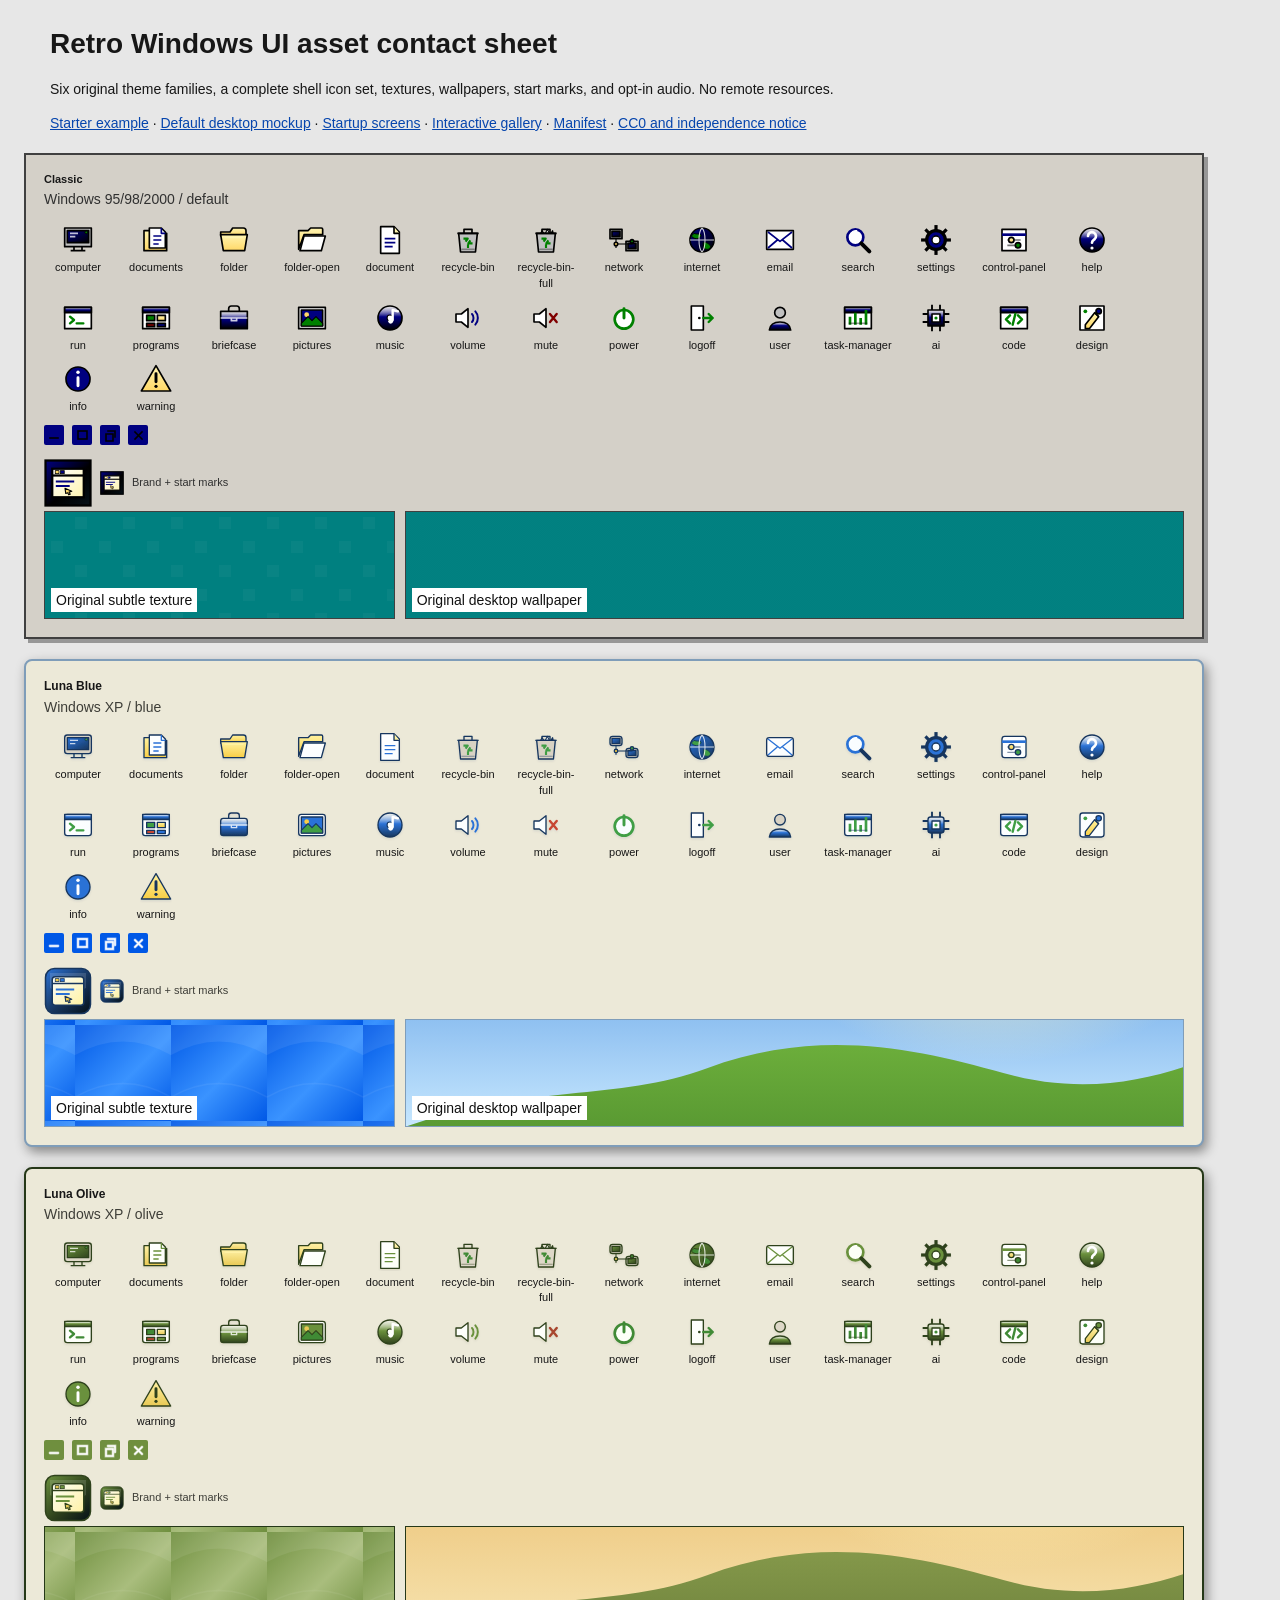
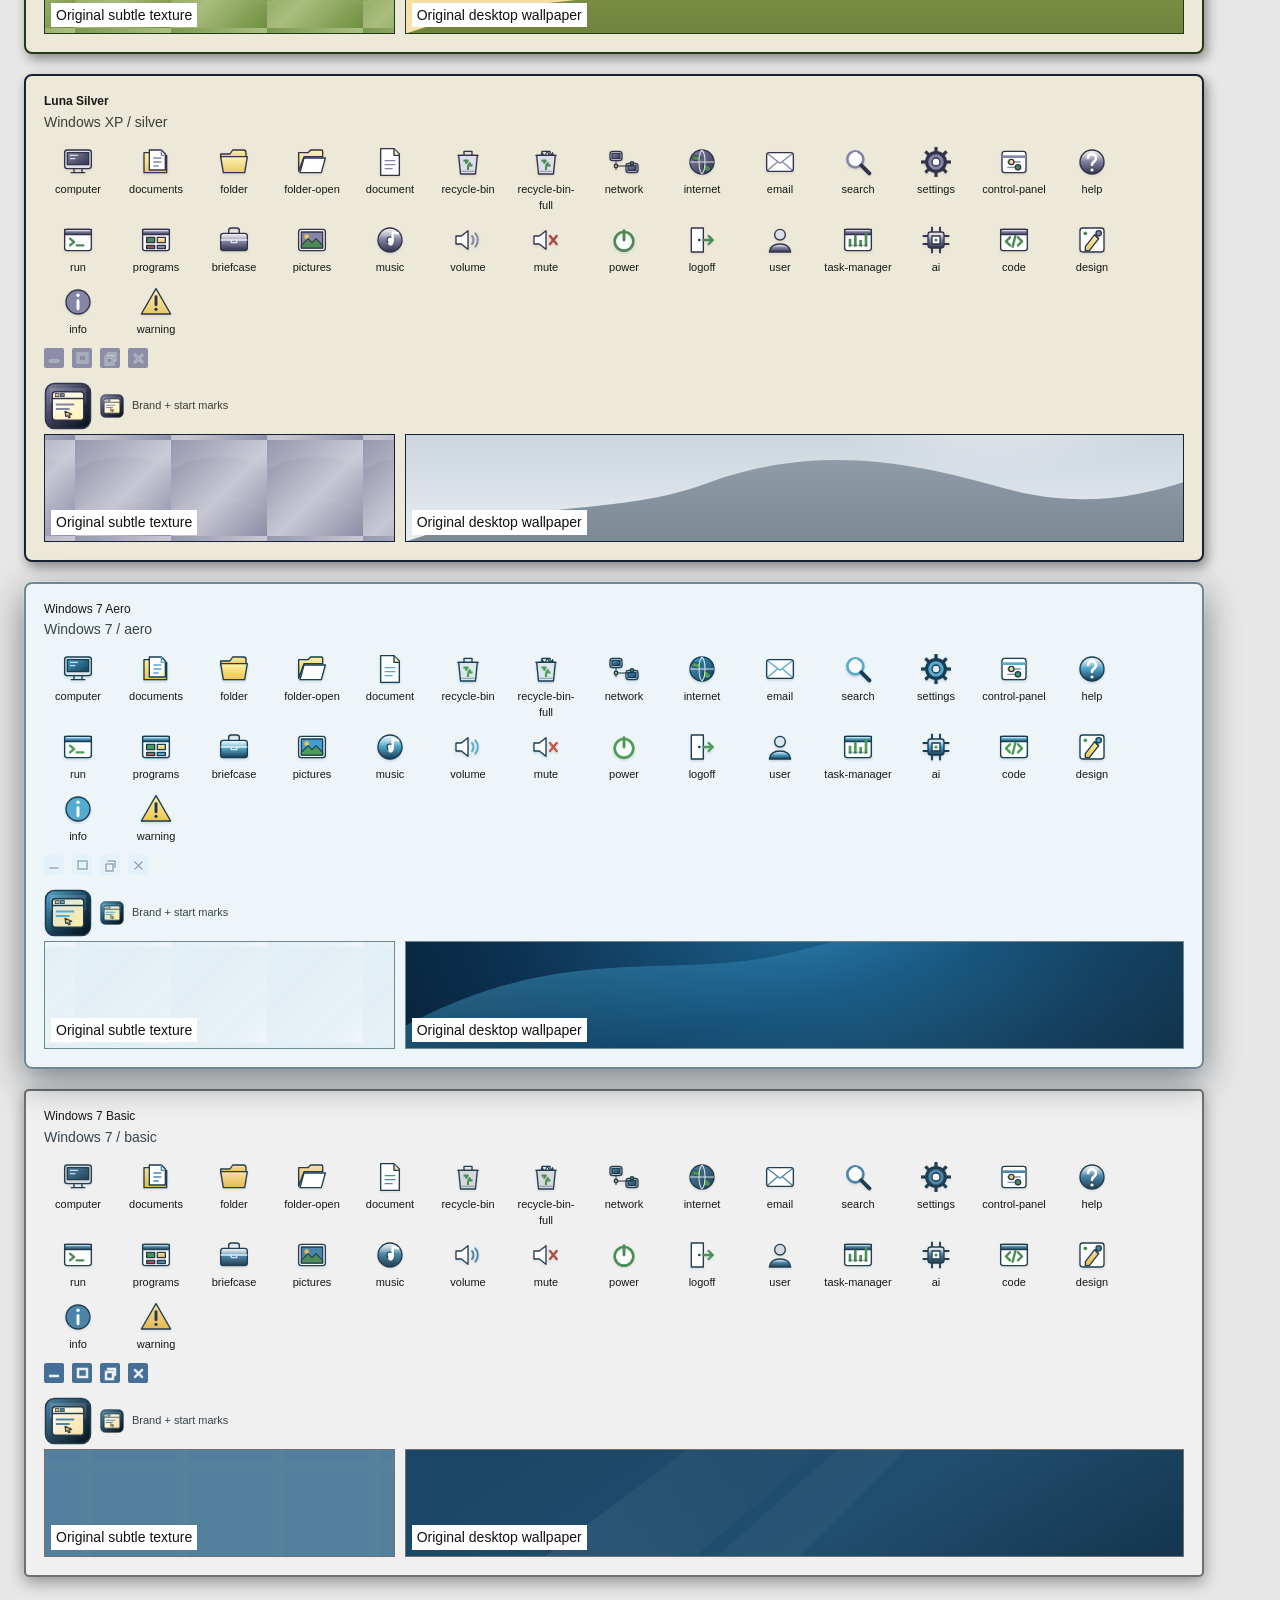
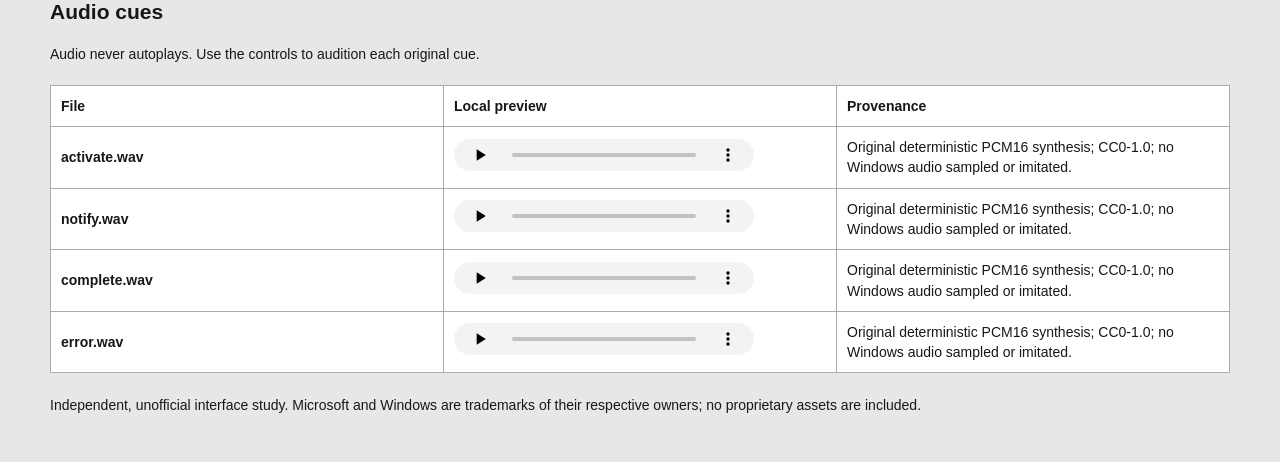
<file: skills/retro-windows-ui/assets/contact-sheet.html>
<!doctype html>
<html lang="en" data-theme="classic">
<head><meta charset="utf-8"><meta name="viewport" content="width=device-width,initial-scale=1"><title>Retro Windows UI — Asset Contact Sheet</title>
<link rel="stylesheet" href="tokens/themes.css">
<style>
*{box-sizing:border-box}body{margin:0;padding:24px;background:#e7e7e7;color:#171717;font:14px/1.45 Tahoma,'Segoe UI',sans-serif}header,section,table{max-width:1180px;margin:auto}h1{margin:0 0 6px}a{color:#0645ad}.theme-card{padding:18px;margin:20px 0;background:var(--rw-surface-window);border:2px solid var(--rw-border-default);border-radius:var(--rw-radius-window);box-shadow:var(--rw-shadow-window);backdrop-filter:var(--rw-backdrop-filter)}.theme-card h2{font:var(--rw-title-weight) var(--rw-title-size)/1.2 var(--rw-font-ui);margin:0}.theme-card p{margin:3px 0 14px;color:var(--rw-text-secondary)}.icons{display:flex;flex-wrap:wrap;gap:10px}figure{margin:0;width:68px;text-align:center}figure img{display:block;margin:auto;image-rendering:auto}figcaption{font-size:11px;margin-top:4px}.decorations{display:flex;gap:8px;padding:10px 0}.decorations img{background:var(--rw-titlebar-active-background);padding:2px;border-radius:2px}.brands{display:flex;align-items:center;gap:8px;padding:4px 0}.brands img{image-rendering:auto}.brands span{color:var(--rw-text-secondary);font-size:11px}.previews{display:grid;grid-template-columns:minmax(160px,.45fr) minmax(260px,1fr);gap:10px}.texture,.wallpaper{height:108px;border:1px solid var(--rw-border-default);display:flex;align-items:end;padding:6px;background-position:center;background-size:cover}.texture{background-size:96px}.texture span,.wallpaper span{background:#fff;color:#111;padding:2px 5px}table{width:100%;border-collapse:collapse;background:#fff;margin-top:20px}th,td{padding:10px;border:1px solid #aaa;text-align:left;vertical-align:middle}th{width:130px}audio{max-width:100%;height:32px}footer{max-width:1180px;margin:22px auto}@media(max-width:600px){body{padding:12px}td{display:block}th{display:block;width:auto}audio{width:100%}.previews{grid-template-columns:1fr}}
</style></head>
<body><header><h1>Retro Windows UI asset contact sheet</h1><p>Six original theme families, a complete shell icon set, textures, wallpapers, start marks, and opt-in audio. No remote resources.</p><nav><a href="starter/index.html">Starter example</a> · <a href="desktop/index.html">Default desktop mockup</a> · <a href="boot/index.html">Startup screens</a> · <a href="gallery/index.html">Interactive gallery</a> · <a href="manifest.json">Manifest</a> · <a href="LICENSE.txt">CC0 and independence notice</a></nav></header>
<section class="theme-card" data-theme="classic">
<h2>Classic</h2><p>Windows 95/98/2000 / default</p>
<div class="icons"><figure><img src="icons/classic/computer.svg" width="32" height="32" alt="computer"><figcaption>computer</figcaption></figure><figure><img src="icons/classic/documents.svg" width="32" height="32" alt="documents"><figcaption>documents</figcaption></figure><figure><img src="icons/classic/folder.svg" width="32" height="32" alt="folder"><figcaption>folder</figcaption></figure><figure><img src="icons/classic/folder-open.svg" width="32" height="32" alt="folder-open"><figcaption>folder-open</figcaption></figure><figure><img src="icons/classic/document.svg" width="32" height="32" alt="document"><figcaption>document</figcaption></figure><figure><img src="icons/classic/recycle-bin.svg" width="32" height="32" alt="recycle-bin"><figcaption>recycle-bin</figcaption></figure><figure><img src="icons/classic/recycle-bin-full.svg" width="32" height="32" alt="recycle-bin-full"><figcaption>recycle-bin-full</figcaption></figure><figure><img src="icons/classic/network.svg" width="32" height="32" alt="network"><figcaption>network</figcaption></figure><figure><img src="icons/classic/internet.svg" width="32" height="32" alt="internet"><figcaption>internet</figcaption></figure><figure><img src="icons/classic/email.svg" width="32" height="32" alt="email"><figcaption>email</figcaption></figure><figure><img src="icons/classic/search.svg" width="32" height="32" alt="search"><figcaption>search</figcaption></figure><figure><img src="icons/classic/settings.svg" width="32" height="32" alt="settings"><figcaption>settings</figcaption></figure><figure><img src="icons/classic/control-panel.svg" width="32" height="32" alt="control-panel"><figcaption>control-panel</figcaption></figure><figure><img src="icons/classic/help.svg" width="32" height="32" alt="help"><figcaption>help</figcaption></figure><figure><img src="icons/classic/run.svg" width="32" height="32" alt="run"><figcaption>run</figcaption></figure><figure><img src="icons/classic/programs.svg" width="32" height="32" alt="programs"><figcaption>programs</figcaption></figure><figure><img src="icons/classic/briefcase.svg" width="32" height="32" alt="briefcase"><figcaption>briefcase</figcaption></figure><figure><img src="icons/classic/pictures.svg" width="32" height="32" alt="pictures"><figcaption>pictures</figcaption></figure><figure><img src="icons/classic/music.svg" width="32" height="32" alt="music"><figcaption>music</figcaption></figure><figure><img src="icons/classic/volume.svg" width="32" height="32" alt="volume"><figcaption>volume</figcaption></figure><figure><img src="icons/classic/mute.svg" width="32" height="32" alt="mute"><figcaption>mute</figcaption></figure><figure><img src="icons/classic/power.svg" width="32" height="32" alt="power"><figcaption>power</figcaption></figure><figure><img src="icons/classic/logoff.svg" width="32" height="32" alt="logoff"><figcaption>logoff</figcaption></figure><figure><img src="icons/classic/user.svg" width="32" height="32" alt="user"><figcaption>user</figcaption></figure><figure><img src="icons/classic/task-manager.svg" width="32" height="32" alt="task-manager"><figcaption>task-manager</figcaption></figure><figure><img src="icons/classic/ai.svg" width="32" height="32" alt="ai"><figcaption>ai</figcaption></figure><figure><img src="icons/classic/code.svg" width="32" height="32" alt="code"><figcaption>code</figcaption></figure><figure><img src="icons/classic/design.svg" width="32" height="32" alt="design"><figcaption>design</figcaption></figure><figure><img src="icons/classic/info.svg" width="32" height="32" alt="info"><figcaption>info</figcaption></figure><figure><img src="icons/classic/warning.svg" width="32" height="32" alt="warning"><figcaption>warning</figcaption></figure></div><div class="decorations" aria-label="Window decoration glyphs"><img src="decorations/classic/minimize.svg" width="20" height="20" alt="minimize" title="minimize"><img src="decorations/classic/maximize.svg" width="20" height="20" alt="maximize" title="maximize"><img src="decorations/classic/restore.svg" width="20" height="20" alt="restore" title="restore"><img src="decorations/classic/close.svg" width="20" height="20" alt="close" title="close"></div>
<div class="brands"><img src="brand/classic-mark.svg" width="48" height="48" alt="classic brand mark"><img src="brand/classic-start.svg" width="24" height="24" alt="classic start mark"><span>Brand + start marks</span></div>
<div class="previews"><div class="texture" style="background-image:url('textures/classic.svg')"><span>Original subtle texture</span></div><div class="wallpaper" style="background-image:url('wallpapers/classic.svg')"><span>Original desktop wallpaper</span></div></div>
</section><section class="theme-card" data-theme="xp-luna-blue">
<h2>Luna Blue</h2><p>Windows XP / blue</p>
<div class="icons"><figure><img src="icons/xp-luna-blue/computer.svg" width="32" height="32" alt="computer"><figcaption>computer</figcaption></figure><figure><img src="icons/xp-luna-blue/documents.svg" width="32" height="32" alt="documents"><figcaption>documents</figcaption></figure><figure><img src="icons/xp-luna-blue/folder.svg" width="32" height="32" alt="folder"><figcaption>folder</figcaption></figure><figure><img src="icons/xp-luna-blue/folder-open.svg" width="32" height="32" alt="folder-open"><figcaption>folder-open</figcaption></figure><figure><img src="icons/xp-luna-blue/document.svg" width="32" height="32" alt="document"><figcaption>document</figcaption></figure><figure><img src="icons/xp-luna-blue/recycle-bin.svg" width="32" height="32" alt="recycle-bin"><figcaption>recycle-bin</figcaption></figure><figure><img src="icons/xp-luna-blue/recycle-bin-full.svg" width="32" height="32" alt="recycle-bin-full"><figcaption>recycle-bin-full</figcaption></figure><figure><img src="icons/xp-luna-blue/network.svg" width="32" height="32" alt="network"><figcaption>network</figcaption></figure><figure><img src="icons/xp-luna-blue/internet.svg" width="32" height="32" alt="internet"><figcaption>internet</figcaption></figure><figure><img src="icons/xp-luna-blue/email.svg" width="32" height="32" alt="email"><figcaption>email</figcaption></figure><figure><img src="icons/xp-luna-blue/search.svg" width="32" height="32" alt="search"><figcaption>search</figcaption></figure><figure><img src="icons/xp-luna-blue/settings.svg" width="32" height="32" alt="settings"><figcaption>settings</figcaption></figure><figure><img src="icons/xp-luna-blue/control-panel.svg" width="32" height="32" alt="control-panel"><figcaption>control-panel</figcaption></figure><figure><img src="icons/xp-luna-blue/help.svg" width="32" height="32" alt="help"><figcaption>help</figcaption></figure><figure><img src="icons/xp-luna-blue/run.svg" width="32" height="32" alt="run"><figcaption>run</figcaption></figure><figure><img src="icons/xp-luna-blue/programs.svg" width="32" height="32" alt="programs"><figcaption>programs</figcaption></figure><figure><img src="icons/xp-luna-blue/briefcase.svg" width="32" height="32" alt="briefcase"><figcaption>briefcase</figcaption></figure><figure><img src="icons/xp-luna-blue/pictures.svg" width="32" height="32" alt="pictures"><figcaption>pictures</figcaption></figure><figure><img src="icons/xp-luna-blue/music.svg" width="32" height="32" alt="music"><figcaption>music</figcaption></figure><figure><img src="icons/xp-luna-blue/volume.svg" width="32" height="32" alt="volume"><figcaption>volume</figcaption></figure><figure><img src="icons/xp-luna-blue/mute.svg" width="32" height="32" alt="mute"><figcaption>mute</figcaption></figure><figure><img src="icons/xp-luna-blue/power.svg" width="32" height="32" alt="power"><figcaption>power</figcaption></figure><figure><img src="icons/xp-luna-blue/logoff.svg" width="32" height="32" alt="logoff"><figcaption>logoff</figcaption></figure><figure><img src="icons/xp-luna-blue/user.svg" width="32" height="32" alt="user"><figcaption>user</figcaption></figure><figure><img src="icons/xp-luna-blue/task-manager.svg" width="32" height="32" alt="task-manager"><figcaption>task-manager</figcaption></figure><figure><img src="icons/xp-luna-blue/ai.svg" width="32" height="32" alt="ai"><figcaption>ai</figcaption></figure><figure><img src="icons/xp-luna-blue/code.svg" width="32" height="32" alt="code"><figcaption>code</figcaption></figure><figure><img src="icons/xp-luna-blue/design.svg" width="32" height="32" alt="design"><figcaption>design</figcaption></figure><figure><img src="icons/xp-luna-blue/info.svg" width="32" height="32" alt="info"><figcaption>info</figcaption></figure><figure><img src="icons/xp-luna-blue/warning.svg" width="32" height="32" alt="warning"><figcaption>warning</figcaption></figure></div><div class="decorations" aria-label="Window decoration glyphs"><img src="decorations/xp-luna-blue/minimize.svg" width="20" height="20" alt="minimize" title="minimize"><img src="decorations/xp-luna-blue/maximize.svg" width="20" height="20" alt="maximize" title="maximize"><img src="decorations/xp-luna-blue/restore.svg" width="20" height="20" alt="restore" title="restore"><img src="decorations/xp-luna-blue/close.svg" width="20" height="20" alt="close" title="close"></div>
<div class="brands"><img src="brand/xp-luna-blue-mark.svg" width="48" height="48" alt="xp-luna-blue brand mark"><img src="brand/xp-luna-blue-start.svg" width="24" height="24" alt="xp-luna-blue start mark"><span>Brand + start marks</span></div>
<div class="previews"><div class="texture" style="background-image:url('textures/xp-luna-blue.svg')"><span>Original subtle texture</span></div><div class="wallpaper" style="background-image:url('wallpapers/xp-luna-blue.svg')"><span>Original desktop wallpaper</span></div></div>
</section><section class="theme-card" data-theme="xp-luna-olive">
<h2>Luna Olive</h2><p>Windows XP / olive</p>
<div class="icons"><figure><img src="icons/xp-luna-olive/computer.svg" width="32" height="32" alt="computer"><figcaption>computer</figcaption></figure><figure><img src="icons/xp-luna-olive/documents.svg" width="32" height="32" alt="documents"><figcaption>documents</figcaption></figure><figure><img src="icons/xp-luna-olive/folder.svg" width="32" height="32" alt="folder"><figcaption>folder</figcaption></figure><figure><img src="icons/xp-luna-olive/folder-open.svg" width="32" height="32" alt="folder-open"><figcaption>folder-open</figcaption></figure><figure><img src="icons/xp-luna-olive/document.svg" width="32" height="32" alt="document"><figcaption>document</figcaption></figure><figure><img src="icons/xp-luna-olive/recycle-bin.svg" width="32" height="32" alt="recycle-bin"><figcaption>recycle-bin</figcaption></figure><figure><img src="icons/xp-luna-olive/recycle-bin-full.svg" width="32" height="32" alt="recycle-bin-full"><figcaption>recycle-bin-full</figcaption></figure><figure><img src="icons/xp-luna-olive/network.svg" width="32" height="32" alt="network"><figcaption>network</figcaption></figure><figure><img src="icons/xp-luna-olive/internet.svg" width="32" height="32" alt="internet"><figcaption>internet</figcaption></figure><figure><img src="icons/xp-luna-olive/email.svg" width="32" height="32" alt="email"><figcaption>email</figcaption></figure><figure><img src="icons/xp-luna-olive/search.svg" width="32" height="32" alt="search"><figcaption>search</figcaption></figure><figure><img src="icons/xp-luna-olive/settings.svg" width="32" height="32" alt="settings"><figcaption>settings</figcaption></figure><figure><img src="icons/xp-luna-olive/control-panel.svg" width="32" height="32" alt="control-panel"><figcaption>control-panel</figcaption></figure><figure><img src="icons/xp-luna-olive/help.svg" width="32" height="32" alt="help"><figcaption>help</figcaption></figure><figure><img src="icons/xp-luna-olive/run.svg" width="32" height="32" alt="run"><figcaption>run</figcaption></figure><figure><img src="icons/xp-luna-olive/programs.svg" width="32" height="32" alt="programs"><figcaption>programs</figcaption></figure><figure><img src="icons/xp-luna-olive/briefcase.svg" width="32" height="32" alt="briefcase"><figcaption>briefcase</figcaption></figure><figure><img src="icons/xp-luna-olive/pictures.svg" width="32" height="32" alt="pictures"><figcaption>pictures</figcaption></figure><figure><img src="icons/xp-luna-olive/music.svg" width="32" height="32" alt="music"><figcaption>music</figcaption></figure><figure><img src="icons/xp-luna-olive/volume.svg" width="32" height="32" alt="volume"><figcaption>volume</figcaption></figure><figure><img src="icons/xp-luna-olive/mute.svg" width="32" height="32" alt="mute"><figcaption>mute</figcaption></figure><figure><img src="icons/xp-luna-olive/power.svg" width="32" height="32" alt="power"><figcaption>power</figcaption></figure><figure><img src="icons/xp-luna-olive/logoff.svg" width="32" height="32" alt="logoff"><figcaption>logoff</figcaption></figure><figure><img src="icons/xp-luna-olive/user.svg" width="32" height="32" alt="user"><figcaption>user</figcaption></figure><figure><img src="icons/xp-luna-olive/task-manager.svg" width="32" height="32" alt="task-manager"><figcaption>task-manager</figcaption></figure><figure><img src="icons/xp-luna-olive/ai.svg" width="32" height="32" alt="ai"><figcaption>ai</figcaption></figure><figure><img src="icons/xp-luna-olive/code.svg" width="32" height="32" alt="code"><figcaption>code</figcaption></figure><figure><img src="icons/xp-luna-olive/design.svg" width="32" height="32" alt="design"><figcaption>design</figcaption></figure><figure><img src="icons/xp-luna-olive/info.svg" width="32" height="32" alt="info"><figcaption>info</figcaption></figure><figure><img src="icons/xp-luna-olive/warning.svg" width="32" height="32" alt="warning"><figcaption>warning</figcaption></figure></div><div class="decorations" aria-label="Window decoration glyphs"><img src="decorations/xp-luna-olive/minimize.svg" width="20" height="20" alt="minimize" title="minimize"><img src="decorations/xp-luna-olive/maximize.svg" width="20" height="20" alt="maximize" title="maximize"><img src="decorations/xp-luna-olive/restore.svg" width="20" height="20" alt="restore" title="restore"><img src="decorations/xp-luna-olive/close.svg" width="20" height="20" alt="close" title="close"></div>
<div class="brands"><img src="brand/xp-luna-olive-mark.svg" width="48" height="48" alt="xp-luna-olive brand mark"><img src="brand/xp-luna-olive-start.svg" width="24" height="24" alt="xp-luna-olive start mark"><span>Brand + start marks</span></div>
<div class="previews"><div class="texture" style="background-image:url('textures/xp-luna-olive.svg')"><span>Original subtle texture</span></div><div class="wallpaper" style="background-image:url('wallpapers/xp-luna-olive.svg')"><span>Original desktop wallpaper</span></div></div>
</section><section class="theme-card" data-theme="xp-luna-silver">
<h2>Luna Silver</h2><p>Windows XP / silver</p>
<div class="icons"><figure><img src="icons/xp-luna-silver/computer.svg" width="32" height="32" alt="computer"><figcaption>computer</figcaption></figure><figure><img src="icons/xp-luna-silver/documents.svg" width="32" height="32" alt="documents"><figcaption>documents</figcaption></figure><figure><img src="icons/xp-luna-silver/folder.svg" width="32" height="32" alt="folder"><figcaption>folder</figcaption></figure><figure><img src="icons/xp-luna-silver/folder-open.svg" width="32" height="32" alt="folder-open"><figcaption>folder-open</figcaption></figure><figure><img src="icons/xp-luna-silver/document.svg" width="32" height="32" alt="document"><figcaption>document</figcaption></figure><figure><img src="icons/xp-luna-silver/recycle-bin.svg" width="32" height="32" alt="recycle-bin"><figcaption>recycle-bin</figcaption></figure><figure><img src="icons/xp-luna-silver/recycle-bin-full.svg" width="32" height="32" alt="recycle-bin-full"><figcaption>recycle-bin-full</figcaption></figure><figure><img src="icons/xp-luna-silver/network.svg" width="32" height="32" alt="network"><figcaption>network</figcaption></figure><figure><img src="icons/xp-luna-silver/internet.svg" width="32" height="32" alt="internet"><figcaption>internet</figcaption></figure><figure><img src="icons/xp-luna-silver/email.svg" width="32" height="32" alt="email"><figcaption>email</figcaption></figure><figure><img src="icons/xp-luna-silver/search.svg" width="32" height="32" alt="search"><figcaption>search</figcaption></figure><figure><img src="icons/xp-luna-silver/settings.svg" width="32" height="32" alt="settings"><figcaption>settings</figcaption></figure><figure><img src="icons/xp-luna-silver/control-panel.svg" width="32" height="32" alt="control-panel"><figcaption>control-panel</figcaption></figure><figure><img src="icons/xp-luna-silver/help.svg" width="32" height="32" alt="help"><figcaption>help</figcaption></figure><figure><img src="icons/xp-luna-silver/run.svg" width="32" height="32" alt="run"><figcaption>run</figcaption></figure><figure><img src="icons/xp-luna-silver/programs.svg" width="32" height="32" alt="programs"><figcaption>programs</figcaption></figure><figure><img src="icons/xp-luna-silver/briefcase.svg" width="32" height="32" alt="briefcase"><figcaption>briefcase</figcaption></figure><figure><img src="icons/xp-luna-silver/pictures.svg" width="32" height="32" alt="pictures"><figcaption>pictures</figcaption></figure><figure><img src="icons/xp-luna-silver/music.svg" width="32" height="32" alt="music"><figcaption>music</figcaption></figure><figure><img src="icons/xp-luna-silver/volume.svg" width="32" height="32" alt="volume"><figcaption>volume</figcaption></figure><figure><img src="icons/xp-luna-silver/mute.svg" width="32" height="32" alt="mute"><figcaption>mute</figcaption></figure><figure><img src="icons/xp-luna-silver/power.svg" width="32" height="32" alt="power"><figcaption>power</figcaption></figure><figure><img src="icons/xp-luna-silver/logoff.svg" width="32" height="32" alt="logoff"><figcaption>logoff</figcaption></figure><figure><img src="icons/xp-luna-silver/user.svg" width="32" height="32" alt="user"><figcaption>user</figcaption></figure><figure><img src="icons/xp-luna-silver/task-manager.svg" width="32" height="32" alt="task-manager"><figcaption>task-manager</figcaption></figure><figure><img src="icons/xp-luna-silver/ai.svg" width="32" height="32" alt="ai"><figcaption>ai</figcaption></figure><figure><img src="icons/xp-luna-silver/code.svg" width="32" height="32" alt="code"><figcaption>code</figcaption></figure><figure><img src="icons/xp-luna-silver/design.svg" width="32" height="32" alt="design"><figcaption>design</figcaption></figure><figure><img src="icons/xp-luna-silver/info.svg" width="32" height="32" alt="info"><figcaption>info</figcaption></figure><figure><img src="icons/xp-luna-silver/warning.svg" width="32" height="32" alt="warning"><figcaption>warning</figcaption></figure></div><div class="decorations" aria-label="Window decoration glyphs"><img src="decorations/xp-luna-silver/minimize.svg" width="20" height="20" alt="minimize" title="minimize"><img src="decorations/xp-luna-silver/maximize.svg" width="20" height="20" alt="maximize" title="maximize"><img src="decorations/xp-luna-silver/restore.svg" width="20" height="20" alt="restore" title="restore"><img src="decorations/xp-luna-silver/close.svg" width="20" height="20" alt="close" title="close"></div>
<div class="brands"><img src="brand/xp-luna-silver-mark.svg" width="48" height="48" alt="xp-luna-silver brand mark"><img src="brand/xp-luna-silver-start.svg" width="24" height="24" alt="xp-luna-silver start mark"><span>Brand + start marks</span></div>
<div class="previews"><div class="texture" style="background-image:url('textures/xp-luna-silver.svg')"><span>Original subtle texture</span></div><div class="wallpaper" style="background-image:url('wallpapers/xp-luna-silver.svg')"><span>Original desktop wallpaper</span></div></div>
</section><section class="theme-card" data-theme="windows-7-aero">
<h2>Windows 7 Aero</h2><p>Windows 7 / aero</p>
<div class="icons"><figure><img src="icons/windows-7-aero/computer.svg" width="32" height="32" alt="computer"><figcaption>computer</figcaption></figure><figure><img src="icons/windows-7-aero/documents.svg" width="32" height="32" alt="documents"><figcaption>documents</figcaption></figure><figure><img src="icons/windows-7-aero/folder.svg" width="32" height="32" alt="folder"><figcaption>folder</figcaption></figure><figure><img src="icons/windows-7-aero/folder-open.svg" width="32" height="32" alt="folder-open"><figcaption>folder-open</figcaption></figure><figure><img src="icons/windows-7-aero/document.svg" width="32" height="32" alt="document"><figcaption>document</figcaption></figure><figure><img src="icons/windows-7-aero/recycle-bin.svg" width="32" height="32" alt="recycle-bin"><figcaption>recycle-bin</figcaption></figure><figure><img src="icons/windows-7-aero/recycle-bin-full.svg" width="32" height="32" alt="recycle-bin-full"><figcaption>recycle-bin-full</figcaption></figure><figure><img src="icons/windows-7-aero/network.svg" width="32" height="32" alt="network"><figcaption>network</figcaption></figure><figure><img src="icons/windows-7-aero/internet.svg" width="32" height="32" alt="internet"><figcaption>internet</figcaption></figure><figure><img src="icons/windows-7-aero/email.svg" width="32" height="32" alt="email"><figcaption>email</figcaption></figure><figure><img src="icons/windows-7-aero/search.svg" width="32" height="32" alt="search"><figcaption>search</figcaption></figure><figure><img src="icons/windows-7-aero/settings.svg" width="32" height="32" alt="settings"><figcaption>settings</figcaption></figure><figure><img src="icons/windows-7-aero/control-panel.svg" width="32" height="32" alt="control-panel"><figcaption>control-panel</figcaption></figure><figure><img src="icons/windows-7-aero/help.svg" width="32" height="32" alt="help"><figcaption>help</figcaption></figure><figure><img src="icons/windows-7-aero/run.svg" width="32" height="32" alt="run"><figcaption>run</figcaption></figure><figure><img src="icons/windows-7-aero/programs.svg" width="32" height="32" alt="programs"><figcaption>programs</figcaption></figure><figure><img src="icons/windows-7-aero/briefcase.svg" width="32" height="32" alt="briefcase"><figcaption>briefcase</figcaption></figure><figure><img src="icons/windows-7-aero/pictures.svg" width="32" height="32" alt="pictures"><figcaption>pictures</figcaption></figure><figure><img src="icons/windows-7-aero/music.svg" width="32" height="32" alt="music"><figcaption>music</figcaption></figure><figure><img src="icons/windows-7-aero/volume.svg" width="32" height="32" alt="volume"><figcaption>volume</figcaption></figure><figure><img src="icons/windows-7-aero/mute.svg" width="32" height="32" alt="mute"><figcaption>mute</figcaption></figure><figure><img src="icons/windows-7-aero/power.svg" width="32" height="32" alt="power"><figcaption>power</figcaption></figure><figure><img src="icons/windows-7-aero/logoff.svg" width="32" height="32" alt="logoff"><figcaption>logoff</figcaption></figure><figure><img src="icons/windows-7-aero/user.svg" width="32" height="32" alt="user"><figcaption>user</figcaption></figure><figure><img src="icons/windows-7-aero/task-manager.svg" width="32" height="32" alt="task-manager"><figcaption>task-manager</figcaption></figure><figure><img src="icons/windows-7-aero/ai.svg" width="32" height="32" alt="ai"><figcaption>ai</figcaption></figure><figure><img src="icons/windows-7-aero/code.svg" width="32" height="32" alt="code"><figcaption>code</figcaption></figure><figure><img src="icons/windows-7-aero/design.svg" width="32" height="32" alt="design"><figcaption>design</figcaption></figure><figure><img src="icons/windows-7-aero/info.svg" width="32" height="32" alt="info"><figcaption>info</figcaption></figure><figure><img src="icons/windows-7-aero/warning.svg" width="32" height="32" alt="warning"><figcaption>warning</figcaption></figure></div><div class="decorations" aria-label="Window decoration glyphs"><img src="decorations/windows-7-aero/minimize.svg" width="20" height="20" alt="minimize" title="minimize"><img src="decorations/windows-7-aero/maximize.svg" width="20" height="20" alt="maximize" title="maximize"><img src="decorations/windows-7-aero/restore.svg" width="20" height="20" alt="restore" title="restore"><img src="decorations/windows-7-aero/close.svg" width="20" height="20" alt="close" title="close"></div>
<div class="brands"><img src="brand/windows-7-aero-mark.svg" width="48" height="48" alt="windows-7-aero brand mark"><img src="brand/windows-7-aero-start.svg" width="24" height="24" alt="windows-7-aero start mark"><span>Brand + start marks</span></div>
<div class="previews"><div class="texture" style="background-image:url('textures/windows-7-aero.svg')"><span>Original subtle texture</span></div><div class="wallpaper" style="background-image:url('wallpapers/windows-7-aero.svg')"><span>Original desktop wallpaper</span></div></div>
</section><section class="theme-card" data-theme="windows-7-basic">
<h2>Windows 7 Basic</h2><p>Windows 7 / basic</p>
<div class="icons"><figure><img src="icons/windows-7-basic/computer.svg" width="32" height="32" alt="computer"><figcaption>computer</figcaption></figure><figure><img src="icons/windows-7-basic/documents.svg" width="32" height="32" alt="documents"><figcaption>documents</figcaption></figure><figure><img src="icons/windows-7-basic/folder.svg" width="32" height="32" alt="folder"><figcaption>folder</figcaption></figure><figure><img src="icons/windows-7-basic/folder-open.svg" width="32" height="32" alt="folder-open"><figcaption>folder-open</figcaption></figure><figure><img src="icons/windows-7-basic/document.svg" width="32" height="32" alt="document"><figcaption>document</figcaption></figure><figure><img src="icons/windows-7-basic/recycle-bin.svg" width="32" height="32" alt="recycle-bin"><figcaption>recycle-bin</figcaption></figure><figure><img src="icons/windows-7-basic/recycle-bin-full.svg" width="32" height="32" alt="recycle-bin-full"><figcaption>recycle-bin-full</figcaption></figure><figure><img src="icons/windows-7-basic/network.svg" width="32" height="32" alt="network"><figcaption>network</figcaption></figure><figure><img src="icons/windows-7-basic/internet.svg" width="32" height="32" alt="internet"><figcaption>internet</figcaption></figure><figure><img src="icons/windows-7-basic/email.svg" width="32" height="32" alt="email"><figcaption>email</figcaption></figure><figure><img src="icons/windows-7-basic/search.svg" width="32" height="32" alt="search"><figcaption>search</figcaption></figure><figure><img src="icons/windows-7-basic/settings.svg" width="32" height="32" alt="settings"><figcaption>settings</figcaption></figure><figure><img src="icons/windows-7-basic/control-panel.svg" width="32" height="32" alt="control-panel"><figcaption>control-panel</figcaption></figure><figure><img src="icons/windows-7-basic/help.svg" width="32" height="32" alt="help"><figcaption>help</figcaption></figure><figure><img src="icons/windows-7-basic/run.svg" width="32" height="32" alt="run"><figcaption>run</figcaption></figure><figure><img src="icons/windows-7-basic/programs.svg" width="32" height="32" alt="programs"><figcaption>programs</figcaption></figure><figure><img src="icons/windows-7-basic/briefcase.svg" width="32" height="32" alt="briefcase"><figcaption>briefcase</figcaption></figure><figure><img src="icons/windows-7-basic/pictures.svg" width="32" height="32" alt="pictures"><figcaption>pictures</figcaption></figure><figure><img src="icons/windows-7-basic/music.svg" width="32" height="32" alt="music"><figcaption>music</figcaption></figure><figure><img src="icons/windows-7-basic/volume.svg" width="32" height="32" alt="volume"><figcaption>volume</figcaption></figure><figure><img src="icons/windows-7-basic/mute.svg" width="32" height="32" alt="mute"><figcaption>mute</figcaption></figure><figure><img src="icons/windows-7-basic/power.svg" width="32" height="32" alt="power"><figcaption>power</figcaption></figure><figure><img src="icons/windows-7-basic/logoff.svg" width="32" height="32" alt="logoff"><figcaption>logoff</figcaption></figure><figure><img src="icons/windows-7-basic/user.svg" width="32" height="32" alt="user"><figcaption>user</figcaption></figure><figure><img src="icons/windows-7-basic/task-manager.svg" width="32" height="32" alt="task-manager"><figcaption>task-manager</figcaption></figure><figure><img src="icons/windows-7-basic/ai.svg" width="32" height="32" alt="ai"><figcaption>ai</figcaption></figure><figure><img src="icons/windows-7-basic/code.svg" width="32" height="32" alt="code"><figcaption>code</figcaption></figure><figure><img src="icons/windows-7-basic/design.svg" width="32" height="32" alt="design"><figcaption>design</figcaption></figure><figure><img src="icons/windows-7-basic/info.svg" width="32" height="32" alt="info"><figcaption>info</figcaption></figure><figure><img src="icons/windows-7-basic/warning.svg" width="32" height="32" alt="warning"><figcaption>warning</figcaption></figure></div><div class="decorations" aria-label="Window decoration glyphs"><img src="decorations/windows-7-basic/minimize.svg" width="20" height="20" alt="minimize" title="minimize"><img src="decorations/windows-7-basic/maximize.svg" width="20" height="20" alt="maximize" title="maximize"><img src="decorations/windows-7-basic/restore.svg" width="20" height="20" alt="restore" title="restore"><img src="decorations/windows-7-basic/close.svg" width="20" height="20" alt="close" title="close"></div>
<div class="brands"><img src="brand/windows-7-basic-mark.svg" width="48" height="48" alt="windows-7-basic brand mark"><img src="brand/windows-7-basic-start.svg" width="24" height="24" alt="windows-7-basic start mark"><span>Brand + start marks</span></div>
<div class="previews"><div class="texture" style="background-image:url('textures/windows-7-basic.svg')"><span>Original subtle texture</span></div><div class="wallpaper" style="background-image:url('wallpapers/windows-7-basic.svg')"><span>Original desktop wallpaper</span></div></div>
</section>
<section aria-labelledby="audio-title"><h2 id="audio-title">Audio cues</h2><p>Audio never autoplays. Use the controls to audition each original cue.</p><table><thead><tr><th>File</th><th>Local preview</th><th>Provenance</th></tr></thead><tbody><tr><th scope="row">activate.wav</th><td><audio controls preload="none" src="audio/activate.wav">Audio cue: activate.wav</audio></td><td>Original deterministic PCM16 synthesis; CC0-1.0; no Windows audio sampled or imitated.</td></tr><tr><th scope="row">notify.wav</th><td><audio controls preload="none" src="audio/notify.wav">Audio cue: notify.wav</audio></td><td>Original deterministic PCM16 synthesis; CC0-1.0; no Windows audio sampled or imitated.</td></tr><tr><th scope="row">complete.wav</th><td><audio controls preload="none" src="audio/complete.wav">Audio cue: complete.wav</audio></td><td>Original deterministic PCM16 synthesis; CC0-1.0; no Windows audio sampled or imitated.</td></tr><tr><th scope="row">error.wav</th><td><audio controls preload="none" src="audio/error.wav">Audio cue: error.wav</audio></td><td>Original deterministic PCM16 synthesis; CC0-1.0; no Windows audio sampled or imitated.</td></tr></tbody></table></section>
<footer>Independent, unofficial interface study. Microsoft and Windows are trademarks of their respective owners; no proprietary assets are included.</footer></body></html>
</file>
<file: skills/retro-windows-ui/assets/tokens/themes.css>
/* Generated by tools/build_assets.py. Original CC0-1.0 theme values. */
:root { color-scheme: light; }

[data-theme="classic"] {
  --rw-font-ui: Tahoma, 'MS Sans Serif', Geneva, sans-serif;
  --rw-font-mono: 'Courier New', Courier, monospace;
  --rw-font-size: 11px;
  --rw-line-height: 1.35;
  --rw-title-size: 11px;
  --rw-title-weight: 700;
  --rw-small-size: 10px;
  --rw-surface-desktop: #008080;
  --rw-surface-window: #d4d0c8;
  --rw-surface-window-solid: #d4d0c8;
  --rw-surface-control: #d4d0c8;
  --rw-surface-input: #ffffff;
  --rw-surface-inset: #ffffff;
  --rw-surface-menu: #d4d0c8;
  --rw-surface-tooltip: #ffffe1;
  --rw-surface-overlay: rgb(0 0 0 / 35%);
  --rw-text-primary: #000000;
  --rw-text-secondary: #303030;
  --rw-text-muted: #4c4c4c;
  --rw-text-disabled: #808080;
  --rw-text-inverse: #ffffff;
  --rw-text-link: #000080;
  --rw-text-error: #9c0006;
  --rw-border-default: #404040;
  --rw-border-light: #ffffff;
  --rw-border-dark: #808080;
  --rw-border-shadow: #000000;
  --rw-border-highlight: #dfdfdf;
  --rw-bevel-outer-light: #dfdfdf;
  --rw-bevel-outer-dark: #0a0a0a;
  --rw-bevel-inner-light: #ffffff;
  --rw-bevel-inner-dark: #808080;
  --rw-bevel-pressed-light: #808080;
  --rw-bevel-pressed-dark: #ffffff;
  --rw-selection-background: #000080;
  --rw-selection-text: #ffffff;
  --rw-selection-inactive-background: #808080;
  --rw-selection-inactive-text: #ffffff;
  --rw-focus-color: #000000;
  --rw-focus-ring: 1px dotted #000000;
  --rw-focus-alternate: #ffffff;
  --rw-titlebar-active-background: #000080;
  --rw-titlebar-active-background-end: #000080;
  --rw-titlebar-active-text: #ffffff;
  --rw-titlebar-inactive-background: #808080;
  --rw-titlebar-inactive-background-end: #808080;
  --rw-titlebar-inactive-text: #d4d0c8;
  --rw-titlebar-button: #d4d0c8;
  --rw-titlebar-button-text: #000000;
  --rw-taskbar-background: #d4d0c8;
  --rw-taskbar-background-end: #d4d0c8;
  --rw-taskbar-text: #000000;
  --rw-taskbar-button: #d4d0c8;
  --rw-taskbar-active-button: #ffffff;
  --rw-taskbar-active-text: #000000;
  --rw-status-background: #d4d0c8;
  --rw-status-text: #000000;
  --rw-status-info: #000080;
  --rw-status-success: #006400;
  --rw-status-warning: #7f6000;
  --rw-status-error: #9c0006;
  --rw-control-height: 23px;
  --rw-border-width: 2px;
  --rw-bevel-width: 2px;
  --rw-titlebar-height: 20px;
  --rw-titlebar-button-size: 16px;
  --rw-taskbar-height: 30px;
  --rw-icon-size: 24px;
  --rw-checkbox-size: 13px;
  --rw-scrollbar-width: 16px;
  --rw-menu-min-width: 176px;
  --rw-focus-offset: 2px;
  --rw-space-unit: 4px;
  --rw-space-xs: 2px;
  --rw-space-sm: 4px;
  --rw-space-md: 8px;
  --rw-space-lg: 12px;
  --rw-space-xl: 16px;
  --rw-space-xxl: 24px;
  --rw-radius-none: 0px;
  --rw-radius-control: 0px;
  --rw-radius-window: 0px;
  --rw-radius-menu: 0px;
  --rw-radius-selection: 0px;
  --rw-gradient-desktop: #008080;
  --rw-gradient-title-active: none;
  --rw-gradient-title-inactive: none;
  --rw-gradient-button: none;
  --rw-gradient-taskbar: none;
  --rw-gradient-selection: none;
  --rw-gradient-progress: none;
  --rw-shadow-window: 4px 4px 0 rgb(0 0 0 / 35%);
  --rw-shadow-menu: 3px 3px 0 rgb(0 0 0 / 35%);
  --rw-shadow-focus: none;
  --rw-shadow-dialog: 6px 6px 0 rgb(0 0 0 / 40%);
  --rw-motion-fast: 0ms;
  --rw-motion-normal: 0ms;
  --rw-motion-slow: 0ms;
  --rw-motion-easing: linear;
  --rw-texture: url("../textures/classic.svg");
  --rw-wallpaper: url("../wallpapers/classic.svg");
  --rw-backdrop-filter: none;
  --rw-control-style: bevel;
}

[data-theme="xp-luna-blue"] {
  --rw-font-ui: Tahoma, 'MS Sans Serif', Geneva, sans-serif;
  --rw-font-mono: 'Courier New', Courier, monospace;
  --rw-font-size: 11px;
  --rw-line-height: 1.35;
  --rw-title-size: 12px;
  --rw-title-weight: 700;
  --rw-small-size: 10px;
  --rw-surface-desktop: #245edb;
  --rw-surface-window: #ece9d8;
  --rw-surface-window-solid: #ece9d8;
  --rw-surface-control: #f8f8f2;
  --rw-surface-input: #ffffff;
  --rw-surface-inset: #ffffff;
  --rw-surface-menu: #ffffff;
  --rw-surface-tooltip: #ffffe1;
  --rw-surface-overlay: rgb(0 0 0 / 32%);
  --rw-text-primary: #101010;
  --rw-text-secondary: #3e3e38;
  --rw-text-muted: #55554e;
  --rw-text-disabled: #8b8b80;
  --rw-text-inverse: #ffffff;
  --rw-text-link: #0645ad;
  --rw-text-error: #a40000;
  --rw-border-default: #7f9db9;
  --rw-border-light: #ffffff;
  --rw-border-dark: #0a246a;
  --rw-border-shadow: #5d5d55;
  --rw-border-highlight: #eef4fb;
  --rw-bevel-outer-light: #ffffff;
  --rw-bevel-outer-dark: #0a246a;
  --rw-bevel-inner-light: #eef4fb;
  --rw-bevel-inner-dark: #b8b8aa;
  --rw-bevel-pressed-light: #0a246a;
  --rw-bevel-pressed-dark: #ffffff;
  --rw-selection-background: #0058e6;
  --rw-selection-text: #ffffff;
  --rw-selection-inactive-background: #c5c5ba;
  --rw-selection-inactive-text: #3d3d38;
  --rw-focus-color: #0058e6;
  --rw-focus-ring: 1px dotted #0a246a;
  --rw-focus-alternate: #ffffff;
  --rw-titlebar-active-background: #0058e6;
  --rw-titlebar-active-background-end: #3a93ff;
  --rw-titlebar-active-text: #ffffff;
  --rw-titlebar-inactive-background: #c8c8bd;
  --rw-titlebar-inactive-background-end: #f3f3ed;
  --rw-titlebar-inactive-text: #5e5e58;
  --rw-titlebar-button: #3a93ff;
  --rw-titlebar-button-text: #ffffff;
  --rw-taskbar-background: #245edb;
  --rw-taskbar-background-end: #3f8cf3;
  --rw-taskbar-text: #ffffff;
  --rw-taskbar-button: #3f8cf3;
  --rw-taskbar-active-button: #0a246a;
  --rw-taskbar-active-text: #ffffff;
  --rw-status-background: #ece9d8;
  --rw-status-text: #101010;
  --rw-status-info: #0058e6;
  --rw-status-success: #287a1e;
  --rw-status-warning: #7a5200;
  --rw-status-error: #a40000;
  --rw-control-height: 23px;
  --rw-border-width: 1px;
  --rw-bevel-width: 1px;
  --rw-titlebar-height: 28px;
  --rw-titlebar-button-size: 21px;
  --rw-taskbar-height: 34px;
  --rw-icon-size: 24px;
  --rw-checkbox-size: 14px;
  --rw-scrollbar-width: 16px;
  --rw-menu-min-width: 176px;
  --rw-focus-offset: 3px;
  --rw-space-unit: 4px;
  --rw-space-xs: 2px;
  --rw-space-sm: 4px;
  --rw-space-md: 8px;
  --rw-space-lg: 12px;
  --rw-space-xl: 16px;
  --rw-space-xxl: 24px;
  --rw-radius-none: 0px;
  --rw-radius-control: 4px;
  --rw-radius-window: 8px;
  --rw-radius-menu: 3px;
  --rw-radius-selection: 2px;
  --rw-gradient-desktop: linear-gradient(135deg, #0a246a, #245edb 55%, #eef4fb);
  --rw-gradient-title-active: linear-gradient(180deg, #3a93ff 0%, #0058e6 45%, #0a246a 100%);
  --rw-gradient-title-inactive: linear-gradient(180deg, #f3f3ed 0%, #c8c8bd 55%, #a8a89e 100%);
  --rw-gradient-button: linear-gradient(180deg, #ffffff 0%, #f4f4ed 42%, #dcdcd1 100%);
  --rw-gradient-taskbar: linear-gradient(180deg, #3f8cf3 0%, #245edb 48%, #0a246a 100%);
  --rw-gradient-selection: linear-gradient(180deg, #3a93ff, #0058e6);
  --rw-gradient-progress: linear-gradient(180deg, #b5ef8a, #42a52c 55%, #237a18);
  --rw-shadow-window: 3px 5px 12px rgb(0 0 0 / 42%);
  --rw-shadow-menu: 3px 4px 8px rgb(0 0 0 / 35%);
  --rw-shadow-focus: 0 0 0 2px #eef4fb;
  --rw-shadow-dialog: 5px 8px 18px rgb(0 0 0 / 42%);
  --rw-motion-fast: 80ms;
  --rw-motion-normal: 140ms;
  --rw-motion-slow: 220ms;
  --rw-motion-easing: ease-out;
  --rw-texture: url("../textures/xp-luna-blue.svg");
  --rw-wallpaper: url("../wallpapers/xp-luna-blue.svg");
  --rw-backdrop-filter: none;
  --rw-control-style: rounded;
}

[data-theme="xp-luna-olive"] {
  --rw-font-ui: Tahoma, 'MS Sans Serif', Geneva, sans-serif;
  --rw-font-mono: 'Courier New', Courier, monospace;
  --rw-font-size: 11px;
  --rw-line-height: 1.35;
  --rw-title-size: 12px;
  --rw-title-weight: 700;
  --rw-small-size: 10px;
  --rw-surface-desktop: #658c3b;
  --rw-surface-window: #ece9d8;
  --rw-surface-window-solid: #ece9d8;
  --rw-surface-control: #f8f8f2;
  --rw-surface-input: #ffffff;
  --rw-surface-inset: #ffffff;
  --rw-surface-menu: #ffffff;
  --rw-surface-tooltip: #ffffe1;
  --rw-surface-overlay: rgb(0 0 0 / 32%);
  --rw-text-primary: #101010;
  --rw-text-secondary: #3e3e38;
  --rw-text-muted: #55554e;
  --rw-text-disabled: #8b8b80;
  --rw-text-inverse: #ffffff;
  --rw-text-link: #0645ad;
  --rw-text-error: #a40000;
  --rw-border-default: #253818;
  --rw-border-light: #ffffff;
  --rw-border-dark: #253818;
  --rw-border-shadow: #5d5d55;
  --rw-border-highlight: #f1f4e9;
  --rw-bevel-outer-light: #ffffff;
  --rw-bevel-outer-dark: #253818;
  --rw-bevel-inner-light: #f1f4e9;
  --rw-bevel-inner-dark: #b8b8aa;
  --rw-bevel-pressed-light: #253818;
  --rw-bevel-pressed-dark: #ffffff;
  --rw-selection-background: #6f8f3e;
  --rw-selection-text: #ffffff;
  --rw-selection-inactive-background: #c5c5ba;
  --rw-selection-inactive-text: #3d3d38;
  --rw-focus-color: #6f8f3e;
  --rw-focus-ring: 1px dotted #253818;
  --rw-focus-alternate: #ffffff;
  --rw-titlebar-active-background: #6f8f3e;
  --rw-titlebar-active-background-end: #a9bd7d;
  --rw-titlebar-active-text: #ffffff;
  --rw-titlebar-inactive-background: #c8c8bd;
  --rw-titlebar-inactive-background-end: #f3f3ed;
  --rw-titlebar-inactive-text: #5e5e58;
  --rw-titlebar-button: #a9bd7d;
  --rw-titlebar-button-text: #ffffff;
  --rw-taskbar-background: #658c3b;
  --rw-taskbar-background-end: #9eb86d;
  --rw-taskbar-text: #ffffff;
  --rw-taskbar-button: #9eb86d;
  --rw-taskbar-active-button: #253818;
  --rw-taskbar-active-text: #ffffff;
  --rw-status-background: #ece9d8;
  --rw-status-text: #101010;
  --rw-status-info: #6f8f3e;
  --rw-status-success: #287a1e;
  --rw-status-warning: #7a5200;
  --rw-status-error: #a40000;
  --rw-control-height: 23px;
  --rw-border-width: 1px;
  --rw-bevel-width: 1px;
  --rw-titlebar-height: 28px;
  --rw-titlebar-button-size: 21px;
  --rw-taskbar-height: 34px;
  --rw-icon-size: 24px;
  --rw-checkbox-size: 14px;
  --rw-scrollbar-width: 16px;
  --rw-menu-min-width: 176px;
  --rw-focus-offset: 3px;
  --rw-space-unit: 4px;
  --rw-space-xs: 2px;
  --rw-space-sm: 4px;
  --rw-space-md: 8px;
  --rw-space-lg: 12px;
  --rw-space-xl: 16px;
  --rw-space-xxl: 24px;
  --rw-radius-none: 0px;
  --rw-radius-control: 4px;
  --rw-radius-window: 8px;
  --rw-radius-menu: 3px;
  --rw-radius-selection: 2px;
  --rw-gradient-desktop: linear-gradient(135deg, #253818, #658c3b 55%, #f1f4e9);
  --rw-gradient-title-active: linear-gradient(180deg, #a9bd7d 0%, #6f8f3e 45%, #253818 100%);
  --rw-gradient-title-inactive: linear-gradient(180deg, #f3f3ed 0%, #c8c8bd 55%, #a8a89e 100%);
  --rw-gradient-button: linear-gradient(180deg, #ffffff 0%, #f4f4ed 42%, #dcdcd1 100%);
  --rw-gradient-taskbar: linear-gradient(180deg, #9eb86d 0%, #658c3b 48%, #253818 100%);
  --rw-gradient-selection: linear-gradient(180deg, #a9bd7d, #6f8f3e);
  --rw-gradient-progress: linear-gradient(180deg, #b5ef8a, #42a52c 55%, #237a18);
  --rw-shadow-window: 3px 5px 12px rgb(0 0 0 / 42%);
  --rw-shadow-menu: 3px 4px 8px rgb(0 0 0 / 35%);
  --rw-shadow-focus: 0 0 0 2px #f1f4e9;
  --rw-shadow-dialog: 5px 8px 18px rgb(0 0 0 / 42%);
  --rw-motion-fast: 80ms;
  --rw-motion-normal: 140ms;
  --rw-motion-slow: 220ms;
  --rw-motion-easing: ease-out;
  --rw-texture: url("../textures/xp-luna-olive.svg");
  --rw-wallpaper: url("../wallpapers/xp-luna-olive.svg");
  --rw-backdrop-filter: none;
  --rw-control-style: rounded;
}

[data-theme="xp-luna-silver"] {
  --rw-font-ui: Tahoma, 'MS Sans Serif', Geneva, sans-serif;
  --rw-font-mono: 'Courier New', Courier, monospace;
  --rw-font-size: 11px;
  --rw-line-height: 1.35;
  --rw-title-size: 12px;
  --rw-title-weight: 700;
  --rw-small-size: 10px;
  --rw-surface-desktop: #8d8da7;
  --rw-surface-window: #ece9d8;
  --rw-surface-window-solid: #ece9d8;
  --rw-surface-control: #f8f8f2;
  --rw-surface-input: #ffffff;
  --rw-surface-inset: #ffffff;
  --rw-surface-menu: #ffffff;
  --rw-surface-tooltip: #ffffe1;
  --rw-surface-overlay: rgb(0 0 0 / 32%);
  --rw-text-primary: #101010;
  --rw-text-secondary: #3e3e38;
  --rw-text-muted: #55554e;
  --rw-text-disabled: #8b8b80;
  --rw-text-inverse: #ffffff;
  --rw-text-link: #0645ad;
  --rw-text-error: #a40000;
  --rw-border-default: #182036;
  --rw-border-light: #ffffff;
  --rw-border-dark: #182036;
  --rw-border-shadow: #5d5d55;
  --rw-border-highlight: #f5f5f8;
  --rw-bevel-outer-light: #ffffff;
  --rw-bevel-outer-dark: #182036;
  --rw-bevel-inner-light: #f5f5f8;
  --rw-bevel-inner-dark: #b8b8aa;
  --rw-bevel-pressed-light: #182036;
  --rw-bevel-pressed-dark: #ffffff;
  --rw-selection-background: #8d8da7;
  --rw-selection-text: #10182c;
  --rw-selection-inactive-background: #c5c5ba;
  --rw-selection-inactive-text: #3d3d38;
  --rw-focus-color: #303b6c;
  --rw-focus-ring: 1px dotted #182036;
  --rw-focus-alternate: #ffffff;
  --rw-titlebar-active-background: #8d8da7;
  --rw-titlebar-active-background-end: #c7c7d4;
  --rw-titlebar-active-text: #10182c;
  --rw-titlebar-inactive-background: #c8c8bd;
  --rw-titlebar-inactive-background-end: #f3f3ed;
  --rw-titlebar-inactive-text: #5e5e58;
  --rw-titlebar-button: #e8e8ef;
  --rw-titlebar-button-text: #10182c;
  --rw-taskbar-background: #8d8da7;
  --rw-taskbar-background-end: #e3e3ed;
  --rw-taskbar-text: #ffffff;
  --rw-taskbar-button: #e3e3ed;
  --rw-taskbar-active-button: #182036;
  --rw-taskbar-active-text: #ffffff;
  --rw-status-background: #ece9d8;
  --rw-status-text: #101010;
  --rw-status-info: #8d8da7;
  --rw-status-success: #287a1e;
  --rw-status-warning: #7a5200;
  --rw-status-error: #a40000;
  --rw-control-height: 23px;
  --rw-border-width: 1px;
  --rw-bevel-width: 1px;
  --rw-titlebar-height: 28px;
  --rw-titlebar-button-size: 21px;
  --rw-taskbar-height: 34px;
  --rw-icon-size: 24px;
  --rw-checkbox-size: 14px;
  --rw-scrollbar-width: 16px;
  --rw-menu-min-width: 176px;
  --rw-focus-offset: 3px;
  --rw-space-unit: 4px;
  --rw-space-xs: 2px;
  --rw-space-sm: 4px;
  --rw-space-md: 8px;
  --rw-space-lg: 12px;
  --rw-space-xl: 16px;
  --rw-space-xxl: 24px;
  --rw-radius-none: 0px;
  --rw-radius-control: 4px;
  --rw-radius-window: 8px;
  --rw-radius-menu: 3px;
  --rw-radius-selection: 2px;
  --rw-gradient-desktop: linear-gradient(135deg, #182036, #8d8da7 55%, #f5f5f8);
  --rw-gradient-title-active: linear-gradient(180deg, #e3e3ed 0%, #c7c7d4 45%, #8d8da7 100%);
  --rw-gradient-title-inactive: linear-gradient(180deg, #f3f3ed 0%, #c8c8bd 55%, #a8a89e 100%);
  --rw-gradient-button: linear-gradient(180deg, #ffffff 0%, #f4f4ed 42%, #dcdcd1 100%);
  --rw-gradient-taskbar: linear-gradient(180deg, #e3e3ed 0%, #8d8da7 48%, #182036 100%);
  --rw-gradient-selection: linear-gradient(180deg, #c7c7d4, #8d8da7);
  --rw-gradient-progress: linear-gradient(180deg, #b5ef8a, #42a52c 55%, #237a18);
  --rw-shadow-window: 3px 5px 12px rgb(0 0 0 / 42%);
  --rw-shadow-menu: 3px 4px 8px rgb(0 0 0 / 35%);
  --rw-shadow-focus: 0 0 0 2px #f5f5f8;
  --rw-shadow-dialog: 5px 8px 18px rgb(0 0 0 / 42%);
  --rw-motion-fast: 80ms;
  --rw-motion-normal: 140ms;
  --rw-motion-slow: 220ms;
  --rw-motion-easing: ease-out;
  --rw-texture: url("../textures/xp-luna-silver.svg");
  --rw-wallpaper: url("../wallpapers/xp-luna-silver.svg");
  --rw-backdrop-filter: none;
  --rw-control-style: rounded;
}

[data-theme="windows-7-aero"] {
  --rw-font-ui: 'Segoe UI', Tahoma, Geneva, sans-serif;
  --rw-font-mono: 'Courier New', Courier, monospace;
  --rw-font-size: 12px;
  --rw-line-height: 1.4;
  --rw-title-size: 12px;
  --rw-title-weight: 400;
  --rw-small-size: 10px;
  --rw-surface-desktop: #214f70;
  --rw-surface-window: rgb(239 248 252 / 82%);
  --rw-surface-window-solid: #eef3f5;
  --rw-surface-control: #f4f8fa;
  --rw-surface-input: #ffffff;
  --rw-surface-inset: #ffffff;
  --rw-surface-menu: rgb(248 252 255 / 94%);
  --rw-surface-tooltip: #ffffe1;
  --rw-surface-overlay: rgb(3 18 30 / 42%);
  --rw-text-primary: #17232b;
  --rw-text-secondary: #34444e;
  --rw-text-muted: #4d5b63;
  --rw-text-disabled: #7b858a;
  --rw-text-inverse: #ffffff;
  --rw-text-link: #0645ad;
  --rw-text-error: #a40000;
  --rw-border-default: #6f8794;
  --rw-border-light: #ffffff;
  --rw-border-dark: #365265;
  --rw-border-shadow: #243b49;
  --rw-border-highlight: #d9f0fa;
  --rw-bevel-outer-light: #ffffff;
  --rw-bevel-outer-dark: #547487;
  --rw-bevel-inner-light: #eaf8ff;
  --rw-bevel-inner-dark: #9db6c4;
  --rw-bevel-pressed-light: #7faabd;
  --rw-bevel-pressed-dark: #ffffff;
  --rw-selection-background: #b7def3;
  --rw-selection-text: #102b40;
  --rw-selection-inactive-background: #d7dde0;
  --rw-selection-inactive-text: #4b555b;
  --rw-focus-color: #177da8;
  --rw-focus-ring: 1px dotted #176785;
  --rw-focus-alternate: #ffffff;
  --rw-titlebar-active-background: rgb(220 240 250 / 66%);
  --rw-titlebar-active-background-end: #a8d2e5;
  --rw-titlebar-active-text: #102b40;
  --rw-titlebar-inactive-background: #d5dde1;
  --rw-titlebar-inactive-background-end: #edf1f3;
  --rw-titlebar-inactive-text: #53616a;
  --rw-titlebar-button: #d7edf6;
  --rw-titlebar-button-text: #17394e;
  --rw-taskbar-background: rgb(15 35 50 / 86%);
  --rw-taskbar-background-end: #527b93;
  --rw-taskbar-text: #ffffff;
  --rw-taskbar-button: #416a84;
  --rw-taskbar-active-button: #7298ad;
  --rw-taskbar-active-text: #ffffff;
  --rw-status-background: #e5f0f5;
  --rw-status-text: #17232b;
  --rw-status-info: #146b91;
  --rw-status-success: #26732d;
  --rw-status-warning: #795400;
  --rw-status-error: #a40000;
  --rw-control-height: 23px;
  --rw-border-width: 1px;
  --rw-bevel-width: 1px;
  --rw-titlebar-height: 30px;
  --rw-titlebar-button-size: 28px;
  --rw-taskbar-height: 40px;
  --rw-icon-size: 24px;
  --rw-checkbox-size: 15px;
  --rw-scrollbar-width: 17px;
  --rw-menu-min-width: 176px;
  --rw-focus-offset: 3px;
  --rw-space-unit: 4px;
  --rw-space-xs: 2px;
  --rw-space-sm: 4px;
  --rw-space-md: 8px;
  --rw-space-lg: 12px;
  --rw-space-xl: 16px;
  --rw-space-xxl: 24px;
  --rw-radius-none: 0px;
  --rw-radius-control: 3px;
  --rw-radius-window: 8px;
  --rw-radius-menu: 4px;
  --rw-radius-selection: 2px;
  --rw-gradient-desktop: radial-gradient(circle at 70% 20%, #4c89a9 0%, #214f70 42%, #102f4b 100%);
  --rw-gradient-title-active: linear-gradient(135deg, rgb(255 255 255 / 78%), rgb(174 217 237 / 42%));
  --rw-gradient-title-inactive: linear-gradient(180deg, rgb(242 246 248 / 72%), rgb(204 214 220 / 55%));
  --rw-gradient-button: linear-gradient(180deg, rgb(255 255 255 / 92%), rgb(218 235 244 / 76%));
  --rw-gradient-taskbar: linear-gradient(180deg, rgb(93 133 156 / 60%), rgb(7 23 35 / 90%));
  --rw-gradient-selection: linear-gradient(180deg, #dceffc, #a9d7f2);
  --rw-gradient-progress: linear-gradient(180deg, #a9e9f5, #2ca8ca 55%, #167a9c);
  --rw-shadow-window: 0 12px 36px rgb(0 15 28 / 48%), 0 0 0 1px rgb(255 255 255 / 38%);
  --rw-shadow-menu: 0 6px 18px rgb(0 0 0 / 32%);
  --rw-shadow-focus: 0 0 5px rgb(77 177 220 / 75%);
  --rw-shadow-dialog: 0 16px 42px rgb(0 0 0 / 48%);
  --rw-motion-fast: 100ms;
  --rw-motion-normal: 180ms;
  --rw-motion-slow: 280ms;
  --rw-motion-easing: cubic-bezier(.2,.7,.2,1);
  --rw-texture: url("../textures/windows-7-aero.svg");
  --rw-wallpaper: url("../wallpapers/windows-7-aero.svg");
  --rw-backdrop-filter: blur(12px) saturate(125%);
  --rw-control-style: glass;
}

[data-theme="windows-7-basic"] {
  --rw-font-ui: 'Segoe UI', Tahoma, Geneva, sans-serif;
  --rw-font-mono: 'Courier New', Courier, monospace;
  --rw-font-size: 12px;
  --rw-line-height: 1.4;
  --rw-title-size: 12px;
  --rw-title-weight: 400;
  --rw-small-size: 10px;
  --rw-surface-desktop: #214f70;
  --rw-surface-window: #f0f0f0;
  --rw-surface-window-solid: #f0f0f0;
  --rw-surface-control: #f0f0f0;
  --rw-surface-input: #ffffff;
  --rw-surface-inset: #ffffff;
  --rw-surface-menu: #f0f0f0;
  --rw-surface-tooltip: #ffffe1;
  --rw-surface-overlay: rgb(3 18 30 / 42%);
  --rw-text-primary: #17232b;
  --rw-text-secondary: #34444e;
  --rw-text-muted: #4d5b63;
  --rw-text-disabled: #7b858a;
  --rw-text-inverse: #ffffff;
  --rw-text-link: #0645ad;
  --rw-text-error: #a40000;
  --rw-border-default: #707070;
  --rw-border-light: #ffffff;
  --rw-border-dark: #4d4d4d;
  --rw-border-shadow: #243b49;
  --rw-border-highlight: #d9f0fa;
  --rw-bevel-outer-light: #ffffff;
  --rw-bevel-outer-dark: #a0a0a0;
  --rw-bevel-inner-light: #eaf8ff;
  --rw-bevel-inner-dark: #a0a0a0;
  --rw-bevel-pressed-light: #7faabd;
  --rw-bevel-pressed-dark: #ffffff;
  --rw-selection-background: #b7def3;
  --rw-selection-text: #102b40;
  --rw-selection-inactive-background: #d7dde0;
  --rw-selection-inactive-text: #4b555b;
  --rw-focus-color: #177da8;
  --rw-focus-ring: 1px dotted #176785;
  --rw-focus-alternate: #ffffff;
  --rw-titlebar-active-background: #456f96;
  --rw-titlebar-active-background-end: #668faf;
  --rw-titlebar-active-text: #ffffff;
  --rw-titlebar-inactive-background: #d5dde1;
  --rw-titlebar-inactive-background-end: #edf1f3;
  --rw-titlebar-inactive-text: #53616a;
  --rw-titlebar-button: #668faf;
  --rw-titlebar-button-text: #ffffff;
  --rw-taskbar-background: #294c68;
  --rw-taskbar-background-end: #416a89;
  --rw-taskbar-text: #ffffff;
  --rw-taskbar-button: #416a89;
  --rw-taskbar-active-button: #668ca6;
  --rw-taskbar-active-text: #ffffff;
  --rw-status-background: #f0f0f0;
  --rw-status-text: #17232b;
  --rw-status-info: #146b91;
  --rw-status-success: #26732d;
  --rw-status-warning: #795400;
  --rw-status-error: #a40000;
  --rw-control-height: 23px;
  --rw-border-width: 1px;
  --rw-bevel-width: 1px;
  --rw-titlebar-height: 30px;
  --rw-titlebar-button-size: 28px;
  --rw-taskbar-height: 40px;
  --rw-icon-size: 24px;
  --rw-checkbox-size: 15px;
  --rw-scrollbar-width: 17px;
  --rw-menu-min-width: 176px;
  --rw-focus-offset: 3px;
  --rw-space-unit: 4px;
  --rw-space-xs: 2px;
  --rw-space-sm: 4px;
  --rw-space-md: 8px;
  --rw-space-lg: 12px;
  --rw-space-xl: 16px;
  --rw-space-xxl: 24px;
  --rw-radius-none: 0px;
  --rw-radius-control: 3px;
  --rw-radius-window: 5px;
  --rw-radius-menu: 4px;
  --rw-radius-selection: 2px;
  --rw-gradient-desktop: linear-gradient(135deg, #527f9b, #244a68 60%, #183a56);
  --rw-gradient-title-active: linear-gradient(180deg, #668faf, #345f86);
  --rw-gradient-title-inactive: linear-gradient(180deg, #c2cbd1, #9aa8b1);
  --rw-gradient-button: linear-gradient(180deg, #ffffff, #dcdcdc);
  --rw-gradient-taskbar: linear-gradient(180deg, #416a89, #203f58);
  --rw-gradient-selection: linear-gradient(180deg, #dceffc, #a9d7f2);
  --rw-gradient-progress: linear-gradient(180deg, #a9e9f5, #2ca8ca 55%, #167a9c);
  --rw-shadow-window: 0 5px 16px rgb(0 0 0 / 38%);
  --rw-shadow-menu: 0 6px 18px rgb(0 0 0 / 32%);
  --rw-shadow-focus: 0 0 5px rgb(77 177 220 / 75%);
  --rw-shadow-dialog: 0 16px 42px rgb(0 0 0 / 48%);
  --rw-motion-fast: 100ms;
  --rw-motion-normal: 180ms;
  --rw-motion-slow: 280ms;
  --rw-motion-easing: cubic-bezier(.2,.7,.2,1);
  --rw-texture: url("../textures/windows-7-basic.svg");
  --rw-wallpaper: url("../wallpapers/windows-7-basic.svg");
  --rw-backdrop-filter: none;
  --rw-control-style: rounded;
}

/* User and OS accessibility overrides retain opaque, readable surfaces. */
[data-theme][data-reduce-transparency="true"] {
  --rw-surface-window: var(--rw-surface-window-solid);
  --rw-surface-menu: var(--rw-surface-window-solid);
  --rw-taskbar-background: #294c68;
  --rw-titlebar-active-background: #456f96;
  --rw-titlebar-active-text: #ffffff;
  --rw-backdrop-filter: none;
  --rw-texture: none;
}
[data-theme][data-reduce-motion="true"] {
  --rw-motion-fast: 0ms; --rw-motion-normal: 0ms; --rw-motion-slow: 0ms;
}
@media (prefers-reduced-motion: reduce) {
  [data-theme] { --rw-motion-fast: 0ms; --rw-motion-normal: 0ms; --rw-motion-slow: 0ms; }
}
</file>
<file: skills/retro-windows-ui/assets/starter/starter.css>
* { box-sizing: border-box; }
html { min-width: 320px; background: #182c3c; }
body {
  margin: 0;
  color: var(--rw-text-primary);
  font-family: var(--rw-font-ui);
  font-size: var(--rw-font-size);
  line-height: var(--rw-line-height);
}
button, input, select, textarea { font: inherit; }
button, select, input[type="checkbox"], input[type="radio"], input[type="range"] { cursor: pointer; }
button:disabled, input:disabled, select:disabled { cursor: default; }
button:focus-visible, input:focus-visible, select:focus-visible, textarea:focus-visible,
[tabindex]:focus-visible, a:focus-visible {
  outline: 2px solid var(--rw-focus-color);
  outline-offset: var(--rw-focus-offset);
}
[data-theme="classic"] button:focus-visible, [data-theme="classic"] [tabindex]:focus-visible {
  outline: var(--rw-focus-ring);
  outline-offset: 2px;
}
[hidden] { display: none !important; }
.icon { width: var(--rw-icon-size); height: var(--rw-icon-size); flex: 0 0 auto; fill: none; }
.sr-only {
  position: absolute; width: 1px; height: 1px; padding: 0; margin: -1px;
  overflow: hidden; clip: rect(0, 0, 0, 0); white-space: nowrap; border: 0;
}
.desktop {
  position: relative;
  min-height: 100vh;
  padding: 18px 18px calc(var(--rw-taskbar-height) + 20px);
  overflow: hidden;
  background: var(--rw-gradient-desktop);
}
.desktop::before {
  content: ""; position: fixed; inset: 0; pointer-events: none;
  background-image: var(--rw-texture); background-size: 180px 90px; opacity: .38;
}
.preview-tools {
  position: relative; z-index: 20; display: flex; flex-wrap: wrap; align-items: end; gap: 7px 11px;
  width: fit-content; max-width: 100%; margin: 0 0 14px auto; padding: 7px;
  background: var(--rw-surface-window-solid); border: 1px solid var(--rw-border-dark);
  border-radius: var(--rw-radius-control); box-shadow: var(--rw-shadow-menu);
}
.preview-tools .field { margin: 0; }
.preview-tools label { display: block; margin-bottom: 2px; font-size: var(--rw-small-size); }
.preview-tools .check { display: flex; align-items: center; gap: 4px; min-height: 23px; margin: 0; }
.window {
  position: relative; z-index: 2; display: flex; flex-direction: column;
  width: min(760px, calc(100vw - 36px)); min-width: 0; margin: 0 auto 16px;
  background: var(--rw-surface-window); border: var(--rw-border-width) solid var(--rw-border-dark);
  border-radius: var(--rw-radius-window); box-shadow: var(--rw-shadow-window);
  overflow: visible; backdrop-filter: var(--rw-backdrop-filter);
  transition: border-color var(--rw-motion-fast) var(--rw-motion-easing);
}
.window.secondary { width: min(520px, calc(100vw - 56px)); margin: 0 4% 20px auto; }
.window.active { z-index: 5; }
.window.inactive { box-shadow: none; }
.window.maximized { width: calc(100vw - 36px); min-height: calc(100vh - var(--rw-taskbar-height) - 110px); margin: 0 auto 16px; }
.titlebar {
  display: flex; align-items: center; gap: 6px; min-height: var(--rw-titlebar-height);
  padding: 3px 4px 3px 7px; color: var(--rw-titlebar-active-text);
  background: var(--rw-titlebar-active-background); background-image: var(--rw-gradient-title-active);
  border-radius: calc(var(--rw-radius-window) - 2px) calc(var(--rw-radius-window) - 2px) 0 0;
}
.inactive > .titlebar {
  color: var(--rw-titlebar-inactive-text); background: var(--rw-titlebar-inactive-background);
  background-image: var(--rw-gradient-title-inactive);
}
.titlebar .icon { width: 16px; height: 16px; }
.window-title {
  flex: 1; min-width: 0; margin: 0; overflow: hidden; text-overflow: ellipsis; white-space: nowrap;
  font-size: var(--rw-title-size); font-weight: var(--rw-title-weight); line-height: 1.2;
}
.titlebar-actions { display: flex; gap: 2px; }
.caption-button {
  display: inline-grid; place-items: center; width: var(--rw-titlebar-button-size); height: var(--rw-titlebar-button-size);
  min-width: 16px; min-height: 14px; padding: 0; color: var(--rw-titlebar-button-text);
  background: var(--rw-titlebar-button); border: 1px solid var(--rw-border-light);
  border-radius: var(--rw-radius-control); font-family: Arial, sans-serif; font-size: 12px; line-height: 1;
}
.caption-button:active { transform: translateY(1px); }
.menubar { position: relative; display: flex; gap: 2px; padding: 2px 4px; background: var(--rw-surface-menu); }
.menu-trigger, .menubutton {
  min-height: 21px; padding: 2px 7px; color: var(--rw-text-primary); background: transparent;
  border: 1px solid transparent; border-radius: var(--rw-radius-control);
}
.menu-trigger:hover, .menu-trigger[aria-expanded="true"] { background: var(--rw-selection-background); color: var(--rw-selection-text); }
.menu-popup {
  position: absolute; z-index: 50; min-width: var(--rw-menu-min-width); padding: 3px;
  color: var(--rw-text-primary); background: var(--rw-surface-menu); border: 1px solid var(--rw-border-dark);
  border-radius: var(--rw-radius-menu); box-shadow: var(--rw-shadow-menu); backdrop-filter: var(--rw-backdrop-filter);
}
.menubar .menu-popup { top: 100%; left: 0; }
.menu-item {
  display: flex; align-items: center; gap: 8px; width: 100%; min-height: 23px; padding: 3px 10px;
  color: var(--rw-text-primary); text-align: left; background: transparent; border: 0;
  border-radius: var(--rw-radius-selection);
}
.menu-item:hover, .menu-item:focus, .menu-item.active { color: var(--rw-selection-text); background: var(--rw-selection-background); background-image: var(--rw-gradient-selection); outline: none; }
.menu-item:disabled { color: var(--rw-text-disabled); background: transparent; }
.menu-separator { height: 1px; margin: 3px 5px; background: var(--rw-border-dark); }
.toolbar { display: flex; align-items: center; gap: 5px; padding: 5px 7px; border-top: 1px solid var(--rw-border-light); border-bottom: 1px solid var(--rw-border-dark); }
.toolbar .button { min-width: 0; }
.window-body { padding: 11px; background: var(--rw-surface-window-solid); }
.window-body p { margin: 0 0 8px; }
.main-instruction { color: var(--rw-text-secondary); font-size: calc(var(--rw-font-size) + 2px); }
.button {
  min-width: 75px; min-height: var(--rw-control-height); padding: 3px 12px;
  color: var(--rw-text-primary); background: var(--rw-surface-control); background-image: var(--rw-gradient-button);
  border: var(--rw-border-width) solid var(--rw-border-default); border-radius: var(--rw-radius-control);
  box-shadow: inset 1px 1px var(--rw-border-light); transition: background var(--rw-motion-fast) var(--rw-motion-easing);
}
.button:hover:not(:disabled), .button.is-hover { border-color: var(--rw-focus-color); }
.button:active:not(:disabled), .button.is-pressed, .button[aria-pressed="true"] {
  background-image: none; box-shadow: inset 2px 2px var(--rw-bevel-inner-dark); border-color: var(--rw-bevel-pressed-light);
}
.button.default { border-color: var(--rw-focus-color); box-shadow: inset 0 0 0 1px var(--rw-focus-color); }
.button:disabled, .button.is-disabled { color: var(--rw-text-disabled); background-image: none; box-shadow: none; border-color: var(--rw-border-dark); }
.button.compact { min-width: 0; padding: 3px 7px; }
.button-row { display: flex; flex-wrap: wrap; justify-content: flex-end; gap: 7px; margin-top: 11px; }
[data-theme="classic"] .button, [data-theme="classic"] .raised {
  border-color: var(--rw-bevel-outer-light) var(--rw-bevel-outer-dark) var(--rw-bevel-outer-dark) var(--rw-bevel-outer-light);
  box-shadow: inset 1px 1px var(--rw-bevel-inner-light), inset -1px -1px var(--rw-bevel-inner-dark);
}
[data-theme="classic"] .button:active:not(:disabled), [data-theme="classic"] .button.is-pressed {
  border-color: var(--rw-bevel-pressed-light) var(--rw-bevel-pressed-dark) var(--rw-bevel-pressed-dark) var(--rw-bevel-pressed-light);
  box-shadow: inset 1px 1px var(--rw-bevel-inner-dark);
}
.field { margin: 0 0 11px; }
.field > label, .field-label { display: block; margin-bottom: 5px; }
input[type="text"], input[type="search"], select, textarea, .input-like {
  width: 100%; min-height: var(--rw-control-height); padding: 3px 5px; color: var(--rw-text-primary);
  background: var(--rw-surface-input); border: 1px solid var(--rw-border-default); border-radius: 0;
  box-shadow: inset 1px 1px var(--rw-bevel-inner-dark);
}
textarea { min-height: 64px; resize: vertical; }
input:disabled, select:disabled, textarea:disabled { color: var(--rw-text-disabled); background: var(--rw-surface-window); }
select { width: auto; min-width: 130px; }
.preview-tools select { max-width: 170px; }
.check, .radio { display: flex; align-items: center; gap: 6px; min-height: 20px; margin: 0 0 5px; }
input[type="checkbox"], input[type="radio"] { width: var(--rw-checkbox-size); height: var(--rw-checkbox-size); margin: 0; accent-color: var(--rw-selection-background); }
.inline-fields { display: flex; flex-wrap: wrap; align-items: center; gap: 7px 11px; }
.inline-fields .field { margin-bottom: 0; }
.grid-2 { display: grid; grid-template-columns: minmax(0, 1fr) minmax(0, 1fr); gap: 11px; }
fieldset { min-width: 0; margin: 0 0 11px; padding: 8px 11px 10px; border: 1px solid var(--rw-border-dark); border-radius: var(--rw-radius-control); }
legend { padding: 0 4px; }
.tabs { display: flex; align-items: end; gap: 2px; padding: 0 5px; border-bottom: 1px solid var(--rw-border-dark); }
.tab {
  min-height: 23px; padding: 3px 10px; color: var(--rw-text-primary); background: var(--rw-surface-control);
  border: 1px solid var(--rw-border-default); border-bottom: 0; border-radius: var(--rw-radius-control) var(--rw-radius-control) 0 0;
}
.tab[aria-selected="true"] { position: relative; top: 1px; padding-top: 5px; background: var(--rw-surface-window-solid); }
.tab-panel { padding: 11px 5px 0; }
.listbox {
  max-height: 130px; margin: 0; padding: 2px; overflow: auto; list-style: none;
  background: var(--rw-surface-input); border: 1px solid var(--rw-border-default); box-shadow: inset 1px 1px var(--rw-bevel-inner-dark);
}
.listbox li { display: flex; align-items: center; gap: 6px; min-height: 22px; padding: 2px 6px; }
.listbox li[aria-selected="true"] { color: var(--rw-selection-text); background: var(--rw-selection-background); background-image: var(--rw-gradient-selection); }
.listbox .icon { width: 16px; height: 16px; }
progress { width: 100%; height: 18px; accent-color: var(--rw-status-success); }
.progress-track { height: 16px; padding: 2px; background: var(--rw-surface-input); border: 1px solid var(--rw-border-default); }
.progress-fill {
  width: 64%; height: 100%; background-color: var(--rw-selection-background);
  background-image: var(--rw-gradient-progress);
}
.statusbar {
  display: flex; align-items: center; gap: 6px; min-height: 23px; padding: 2px 6px;
  color: var(--rw-status-text); background: var(--rw-status-background); border-top: 1px solid var(--rw-border-dark);
  font-size: var(--rw-small-size);
}
.statusbar > * { padding: 1px 5px; }
.status-success { color: var(--rw-status-success); }
.status-error { color: var(--rw-status-error); }
.taskbar {
  position: fixed; z-index: 40; left: 0; right: 0; bottom: 0; display: flex; align-items: center; gap: 4px;
  min-height: var(--rw-taskbar-height); padding: 3px 5px; color: var(--rw-taskbar-text);
  background: var(--rw-taskbar-background); background-image: var(--rw-gradient-taskbar); border-top: 1px solid var(--rw-border-light);
}
.start-button { font-weight: 700; }
.taskbar-buttons { display: flex; flex: 1; gap: 4px; min-width: 0; }
.taskbar-button {
  flex: 0 1 190px; min-width: 70px; min-height: 23px; padding: 3px 8px; overflow: hidden; text-overflow: ellipsis; white-space: nowrap;
  color: var(--rw-taskbar-text); text-align: left; background: var(--rw-taskbar-button); border: 1px solid var(--rw-border-light);
  border-radius: var(--rw-radius-control);
}
.taskbar-button[aria-pressed="true"] { color: var(--rw-taskbar-active-text); background: var(--rw-taskbar-active-button); box-shadow: inset 1px 1px var(--rw-border-dark); }
.tray { flex: 0 0 auto; padding: 2px 8px; border: 1px solid var(--rw-border-dark); font-size: var(--rw-small-size); }
.start-menu { left: 5px; bottom: calc(var(--rw-taskbar-height) + 2px); width: 230px; }
.start-menu .menu-item { min-height: 30px; }
dialog {
  width: min(440px, calc(100vw - 32px)); padding: 0; color: var(--rw-text-primary);
  background: var(--rw-surface-window-solid); border: var(--rw-border-width) solid var(--rw-border-dark);
  border-radius: var(--rw-radius-window); box-shadow: var(--rw-shadow-dialog);
}
dialog::backdrop { background: var(--rw-surface-overlay); }
dialog .window-body { max-height: 65vh; overflow: auto; }
.notification { display: flex; align-items: start; gap: 8px; padding: 8px; background: var(--rw-surface-tooltip); border: 1px solid var(--rw-border-dark); border-radius: var(--rw-radius-control); }
.state-grid { display: grid; grid-template-columns: repeat(auto-fit, minmax(150px, 1fr)); gap: 7px; }
.state-sample { display: grid; gap: 5px; align-content: start; padding: 7px; border: 1px solid var(--rw-border-highlight); }
.state-sample > small { color: var(--rw-text-muted); }
.gallery-section { margin-bottom: 16px; }
.gallery-section .window-body { display: grid; gap: 11px; }
.long-label { overflow-wrap: anywhere; }
[data-reduced-transparency="true"] .window, [data-reduced-transparency="true"] .menubar,
[data-reduced-transparency="true"] .menu-popup { background: var(--rw-surface-window-solid); backdrop-filter: none !important; }
[data-reduced-motion="true"] *, [data-reduced-motion="true"] *::before, [data-reduced-motion="true"] *::after { animation: none !important; transition: none !important; }
@media (prefers-reduced-motion: reduce) { *, *::before, *::after { animation: none !important; transition: none !important; } }
@media (max-width: 700px) {
  .desktop { padding: 8px 8px calc(var(--rw-taskbar-height) + 12px); }
  .window, .window.secondary { width: 100%; margin: 0 0 10px; }
  .preview-tools { margin-left: 0; }
  .grid-2 { grid-template-columns: 1fr; }
  .taskbar-button { min-width: 45px; }
  .tray { display: none; }
}
@media (forced-colors: active) {
  .window, .button, .menu-popup, .titlebar, .taskbar, input, select, textarea { border-color: ButtonText; }
  button:focus-visible, [tabindex]:focus-visible { outline: 2px solid Highlight; }
}
</file>
<file: skills/retro-windows-ui/assets/boot/boot.css>
* { box-sizing: border-box; }
html { min-width: 320px; background: #050608; }
body {
  margin: 0;
  color: var(--rw-text-primary);
  background: #050608;
  font-family: var(--rw-font-ui);
  font-size: var(--rw-font-size);
}
button, select { font: inherit; }
.visually-hidden {
  position: absolute; width: 1px; height: 1px; padding: 0; margin: -1px;
  overflow: hidden; clip: rect(0, 0, 0, 0); white-space: nowrap; border: 0;
}
.boot-demo { display: flex; flex-direction: column; min-height: 100vh; }
.demo-bar {
  position: relative; z-index: 4; display: flex; flex-wrap: wrap; align-items: center; justify-content: space-between;
  gap: 10px 18px; padding: 9px 14px; color: #eef5fa; background: #0b1117; border-bottom: 1px solid #263746;
}
.demo-title { display: flex; align-items: center; gap: 9px; }
.demo-title h1 { margin: 0; font-size: 15px; font-weight: 600; }
.demo-title p { margin: 1px 0 0; color: #9eb3c4; font-size: 11px; }
.demo-controls { display: flex; flex-wrap: wrap; align-items: end; gap: 7px; }
.demo-controls .field { margin: 0; }
.demo-controls label { display: block; margin-bottom: 2px; color: #9eb3c4; font-size: 10px; }
.demo-controls select { width: auto; min-width: 152px; }
.boot-stage { position: relative; flex: 1; min-height: 520px; overflow: hidden; background: #000; }
.boot-view { position: absolute; inset: 0; display: none; }
.boot-stage[data-view="classic"] .boot-view--classic { display: grid; }
.boot-stage[data-view="xp"] .boot-view--xp { display: block; }
.boot-stage[data-view="win7"] .boot-view--seven { display: grid; }
.wordmark { margin: 0; font-size: 25px; font-weight: 700; letter-spacing: 0; }
.wordmark span { margin: 0 3px; font-weight: 400; opacity: .72; }

/* Classic 95/98/2000 startup */
.boot-view--classic {
  grid-template-rows: 1fr auto;
  align-items: center;
  justify-items: center;
  padding: 36px 20px;
  color: #f4f4f4;
  background: #000;
  font-family: "Courier New", Courier, monospace;
  text-align: center;
}
.classic-brand { display: grid; justify-items: center; gap: 12px; align-self: center; }
.classic-brand img { image-rendering: pixelated; filter: saturate(.8); }
.classic-brand .wordmark { font-size: 30px; letter-spacing: 1px; text-transform: lowercase; }
.classic-caption { margin: 0; color: #a9b6b6; font-size: 12px; letter-spacing: 1px; text-transform: uppercase; }
.classic-footer { display: grid; gap: 9px; width: min(540px, 100%); justify-items: center; }
.classic-status { margin: 0; font-size: 13px; letter-spacing: .5px; }
.classic-loader { display: flex; gap: 4px; width: min(360px, 76vw); height: 13px; border: 1px solid #e6e6e6; padding: 2px; }
.classic-loader span { flex: 1; background: #4f8a4f; }
.classic-loader span:nth-child(2n) { background: #2e6035; }
.classic-copyright { margin: 0; color: #8e9a9a; font-size: 10px; letter-spacing: .5px; }

/* XP Luna loading and welcome */
.boot-view--xp { color: #fff; background: #000; }
.xp-loading {
  position: absolute; inset: 0; display: grid; grid-template-rows: 1fr auto auto auto; align-items: center; justify-items: center;
  gap: 15px; padding: 40px 24px 22px; background: #000; transition: opacity 260ms ease-out;
}
.xp-lockup { display: grid; justify-items: center; gap: 12px; align-self: center; }
.xp-wordmark { font-family: "Trebuchet MS", Tahoma, sans-serif; font-size: clamp(26px, 4vw, 40px); letter-spacing: .4px; }
.xp-loader { display: flex; gap: 5px; padding: 3px; border: 2px solid #b9bac0; border-radius: 7px; }
.xp-loader span { width: 17px; height: 7px; background: #6c93e6; border-radius: 1px; animation: xp-pulse 1.2s linear infinite; }
.xp-loader span:nth-child(2) { animation-delay: 160ms; }
.xp-loader span:nth-child(3) { animation-delay: 320ms; }
.xp-loading-caption { margin: 0; color: #cfd5e6; font-size: 11px; letter-spacing: .4px; }
.xp-loading-foot {
  display: flex; justify-content: space-between; width: 100%; padding: 0 4px;
  color: #aeb3bf; font-size: 10px;
}
.xp-welcome {
  position: absolute; inset: 0; display: none; grid-template-rows: 68px 1fr 4px 60px; color: #fff;
  background: linear-gradient(180deg, #5a7edc 0%, #3f67cf 62%, #2d50b4 100%);
}
.boot-stage[data-phase="welcome"] .xp-loading { opacity: 0; pointer-events: none; }
.boot-stage[data-phase="welcome"] .xp-welcome { display: grid; animation: xp-welcome-in 260ms ease-out; }
.xp-welcome-top {
  display: flex; align-items: center; gap: 8px; padding: 0 28px;
  background: #00309c; border-bottom: 2px solid #e79a2b; box-shadow: 0 2px 0 #fff inset;
}
.xp-welcome-top .wordmark { color: #fff; font-family: "Trebuchet MS", Tahoma, sans-serif; font-size: 20px; }
.xp-welcome-main { display: grid; place-items: center; text-align: center; }
.xp-welcome-main span {
  color: #fff; font-family: "Trebuchet MS", Tahoma, sans-serif; font-size: clamp(34px, 6vw, 54px);
  font-style: italic; font-weight: 700; text-shadow: 1px 2px 2px rgb(0 0 0 / 28%);
}
.xp-rule { background: linear-gradient(90deg, #e79a2b 0 22%, #fff 22% 78%, #6fa8ff 78%); }
.xp-welcome-foot { background: #2148a8; }

/* Windows 7 startup */
.boot-view--seven {
  align-content: center;
  justify-items: center;
  gap: 18px;
  padding: 32px;
  color: #e9f7ff;
  background: radial-gradient(circle at 50% 42%, #0d2a40 0%, #04101b 58%, #000 100%);
  text-align: center;
}
.seven-center { display: grid; justify-items: center; gap: 12px; }
.seven-orb {
  display: grid; place-items: center; width: 92px; height: 92px; border-radius: 50%;
  background: radial-gradient(circle at 36% 30%, rgb(150 235 255 / 90%), rgb(35 128 180 / 80%) 38%, rgb(4 33 52 / 92%) 72%);
  box-shadow: 0 0 26px rgb(95 210 255 / 48%), 0 0 70px rgb(72 183 231 / 22%), inset 0 0 18px rgb(255 255 255 / 33%);
  animation: seven-breathe 3.4s ease-in-out infinite;
}
.seven-orb img { filter: drop-shadow(0 1px 2px rgb(0 0 0 / 40%)); }
.seven-title { margin: 0; color: #effaff; font-family: "Segoe UI", Tahoma, Arial, sans-serif; font-size: clamp(22px, 3.4vw, 31px); font-weight: 300; letter-spacing: .2px; }
.seven-caption { margin: 0; color: #9fc6d9; font-size: 11px; letter-spacing: .6px; }
.seven-loader { display: flex; gap: 7px; align-items: center; height: 24px; }
.seven-loader span { width: 6px; height: 6px; border-radius: 50%; background: #bcecff; opacity: .35; animation: seven-dot 1.2s ease-in-out infinite; }
.seven-loader span:nth-child(2) { animation-delay: .12s; }
.seven-loader span:nth-child(3) { animation-delay: .24s; }
.seven-loader span:nth-child(4) { animation-delay: .36s; }
.seven-loader span:nth-child(5) { animation-delay: .48s; }
.seven-foot { position: absolute; bottom: 20px; left: 0; right: 0; margin: 0; color: #7d9daf; font-size: 10px; text-align: center; }

/* Exit panel */
.boot-end {
  position: absolute; z-index: 6; left: 50%; bottom: 26px; width: min(620px, calc(100vw - 32px)); padding: 14px 16px;
  color: #eaf4fa; background: rgb(8 17 24 / 94%); border: 1px solid #416174; border-radius: 6px;
  box-shadow: 0 12px 36px rgb(0 0 0 / 60%); transform: translateX(-50%);
}
.boot-end[hidden] { display: none; }
.boot-end-title { margin: 0 0 4px; font-size: 15px; font-weight: 600; }
.boot-end-text { margin: 0 0 10px; color: #b7ccd9; font-size: 11px; line-height: 1.45; }
.boot-end-actions { display: flex; flex-wrap: wrap; gap: 6px; }
.boot-end-actions .button { display: inline-flex; align-items: center; justify-content: center; text-decoration: none; }
.boot-links { display: flex; flex-wrap: wrap; gap: 14px; padding: 7px 14px; background: #0b1117; border-top: 1px solid #263746; }
.boot-links a { color: #9fc2d6; font-size: 11px; }

@keyframes xp-pulse { 0%, 100% { opacity: .28 } 45% { opacity: 1 } }
@keyframes xp-welcome-in { from { opacity: 0 } to { opacity: 1 } }
@keyframes seven-breathe { 0%, 100% { box-shadow: 0 0 22px rgb(95 210 255 / 42%), 0 0 60px rgb(72 183 231 / 18%), inset 0 0 16px rgb(255 255 255 / 28%); } 50% { box-shadow: 0 0 32px rgb(120 228 255 / 62%), 0 0 88px rgb(72 183 231 / 34%), inset 0 0 22px rgb(255 255 255 / 42%); } }
@keyframes seven-dot { 0%, 80%, 100% { opacity: .28; transform: translateY(0) } 40% { opacity: 1; transform: translateY(-3px) } }

@media (max-width: 700px) {
  .demo-bar { align-items: start; }
  .boot-stage { min-height: 480px; }
  .classic-brand .wordmark { font-size: 22px; }
  .xp-loading-foot { font-size: 9px; }
  .boot-end { bottom: 12px; }
}
@media (prefers-reduced-motion: reduce) {
  *, *::before, *::after { animation: none !important; transition: none !important; }
  .xpl-loader span, .seven-loader span { opacity: .8; }
}
@media (forced-colors: active) {
  .boot-stage, .boot-view--xp, .boot-view--classic, .boot-view--seven { background: Canvas; color: CanvasText; }
  .boot-end { border: 1px solid CanvasText; background: Canvas; color: CanvasText; }
  .boot-end-text, .classic-caption, .classic-copyright, .seven-caption, .seven-foot, .xp-loading-caption { color: CanvasText; }
  .xp-welcome { background: Canvas; color: CanvasText; }
  .xp-welcome-top { background: Canvas; border-color: CanvasText; }
  .xp-welcome-main span { color: CanvasText; text-shadow: none; }
}
</file>
<file: skills/retro-windows-ui/assets/desktop/desktop.css>
.mockup-desktop {
  min-height: 100vh;
  padding: 8px 8px calc(var(--rw-taskbar-height) + 10px);
  background: var(--rw-gradient-desktop);
}
.mockup-desktop::before {
  background-image: var(--rw-wallpaper);
  background-position: center;
  background-size: cover;
  opacity: 1;
}
.desktop-icons {
  position: absolute;
  z-index: 3;
  top: 14px;
  left: 12px;
  display: grid;
  gap: 6px;
  width: 86px;
}
.desk-icon {
  display: grid;
  justify-items: center;
  gap: 4px;
  width: 82px;
  padding: 5px 3px;
  color: #fff;
  background: transparent;
  border: 1px solid transparent;
  text-align: center;
  text-shadow: 1px 1px 1px #000, 0 0 2px #000;
}
.desk-icon img { filter: drop-shadow(1px 1px 1px rgb(0 0 0 / 55%)); }
.desk-icon span { font-size: 11px; line-height: 1.2; }
.desk-icon:hover, .desk-icon:focus-visible { background: rgb(49 106 197 / 45%); border-color: rgb(255 255 255 / 55%); }
[data-theme="classic"] .desk-icon:hover, [data-theme="classic"] .desk-icon:focus-visible { background: #000080; border-color: #fff; }
.mockup-tools { position: absolute; z-index: 50; top: 10px; right: 10px; margin: 0; }

.mockup-window {
  position: absolute;
  z-index: 2;
  margin: 0;
  max-height: calc(100vh - var(--rw-taskbar-height) - 34px);
  overflow: hidden;
}
.mockup-window.active { z-index: 30; }
.mockup-window > .window-body { overflow: auto; max-height: calc(100vh - var(--rw-taskbar-height) - 34px - var(--rw-titlebar-height) - 26px); }
.mockup-window.maximized {
  top: 16px; left: 16px; width: calc(100vw - 32px); height: calc(100vh - var(--rw-taskbar-height) - 30px);
}
.computer-window { top: 68px; left: 110px; width: min(780px, calc(100vw - 140px)); }
.documents-window { top: 118px; left: 180px; width: min(500px, calc(100vw - 210px)); }
.notepad-window { top: 92px; left: 230px; width: min(590px, calc(100vw - 260px)); }
.recycle-window { top: 150px; left: 300px; width: min(430px, calc(100vw - 330px)); }
.titlebar { touch-action: none; }

.mockup-toolbar { gap: 3px; }
.toolbar-separator { width: 1px; height: 18px; margin: 0 3px; background: var(--rw-border-dark); border-left: 1px solid var(--rw-border-light); }
.mockup-toolbar .button { display: inline-flex; align-items: center; gap: 4px; }

.address-bar { display: flex; align-items: center; gap: 6px; margin-bottom: 7px; font-size: var(--rw-small-size); }
.address-bar > span { color: var(--rw-text-secondary); }
.address-input { flex: 1; min-width: 0; padding: 2px 6px; background: var(--rw-surface-input); border: 1px solid var(--rw-border-default); box-shadow: inset 1px 1px var(--rw-bevel-inner-dark); }
.computer-layout { display: grid; grid-template-columns: minmax(0, 1fr) minmax(170px, .42fr); gap: 8px; align-items: start; }
.computer-main { display: grid; gap: 7px; }
.computer-group { margin: 0; padding: 6px 8px 8px; background: var(--rw-surface-window-solid); }
.computer-group legend { padding: 0 4px; font-weight: 700; }
.icon-grid { display: grid; grid-template-columns: repeat(auto-fill, minmax(132px, 1fr)); gap: 7px; }
.file-icon { display: grid; justify-items: center; gap: 3px; padding: 5px; color: var(--rw-text-primary); background: transparent; border: 1px solid transparent; text-align: center; }
.file-icon:hover, .file-icon:focus-visible { background: var(--rw-surface-control); border-color: var(--rw-border-default); }
.file-icon span { font-size: var(--rw-small-size); line-height: 1.25; }
.computer-side { display: grid; gap: 7px; }
.computer-side fieldset { margin: 0; padding: 6px 8px 8px; background: var(--rw-surface-window-solid); }
.computer-side legend { padding: 0 4px; font-weight: 700; }
.link-list { margin: 0 0 0 15px; padding: 0; font-size: var(--rw-small-size); }
.link-list li { margin: 2px 0; }
.link-list button { padding: 0; color: var(--rw-text-link); background: transparent; border: 0; text-align: left; text-decoration: underline; }
.side-note { margin: 0; color: var(--rw-text-secondary); font-size: var(--rw-small-size); line-height: 1.4; }

.folder-list { margin: 0; padding: 2px; list-style: none; background: var(--rw-surface-input); border: 1px solid var(--rw-border-default); box-shadow: inset 1px 1px var(--rw-bevel-inner-dark); }
.folder-list li + li { border-top: 1px solid var(--rw-border-highlight); }
.folder-row { display: flex; align-items: center; gap: 7px; width: 100%; min-height: 36px; padding: 3px 6px; color: var(--rw-text-primary); text-align: left; background: transparent; border: 0; }
.folder-row:hover, .folder-row:focus-visible { background: var(--rw-surface-control); }
.folder-row span { display: grid; }
.folder-row strong { font-size: var(--rw-small-size); }
.folder-row small { color: var(--rw-text-secondary); font-size: 10px; }

.notepad-body { padding: 0; }
.notepad-text { display: block; width: 100%; min-height: 260px; max-height: 380px; padding: 8px; color: var(--rw-text-primary); background: var(--rw-surface-input); border: 0; border-radius: 0; box-shadow: none; font-family: var(--rw-font-mono); font-size: 12px; line-height: 1.45; resize: vertical; }
.recycle-body { display: grid; justify-items: center; gap: 3px; padding: 30px 18px; text-align: center; }
.recycle-body p { margin: 0; }

.mockup-desktop .taskbar .start-button {
  display: inline-flex; align-items: center; gap: 4px; min-height: calc(var(--rw-taskbar-height) - 7px); padding: 2px 10px 2px 6px;
  color: var(--rw-taskbar-text); font-weight: 700; background: var(--rw-taskbar-button);
  border: 1px solid var(--rw-border-light); border-radius: var(--rw-radius-control);
}
.mockup-desktop .taskbar .start-button:hover { border-color: var(--rw-border-highlight); }
.quick-launch { display: flex; gap: 2px; padding: 0 4px; border-left: 1px solid var(--rw-border-dark); border-right: 1px solid var(--rw-border-dark); }
.quick-btn { display: grid; place-items: center; width: 24px; height: 24px; padding: 0; background: transparent; border: 1px solid transparent; }
.quick-btn:hover, .quick-btn:focus-visible { background: var(--rw-surface-control); border-color: var(--rw-border-light); }
.start-menu .menu-item { min-height: 29px; }
.start-menu a.menu-item { text-decoration: none; }

@media (max-width: 900px) {
  .mockup-desktop { padding-top: 86px; }
  .desktop-icons { position: relative; top: auto; left: auto; display: flex; width: auto; margin: 0 0 8px; }
  .desk-icon { width: 78px; }
  .mockup-tools { position: relative; top: auto; right: auto; margin: 0 0 8px; }
  .mockup-window, .mockup-window.active, .mockup-window.maximized {
    position: relative; top: auto; left: auto; width: 100%; height: auto; max-height: none; margin: 0 0 8px;
  }
  .mockup-window > .window-body { max-height: none; }
  .computer-window, .documents-window, .notepad-window, .recycle-window { top: auto; left: auto; }
  .computer-layout { grid-template-columns: 1fr; }
  .quick-launch { display: none; }
}
@media (forced-colors: active) {
  .desk-icon, .mockup-window, .start-button, .quick-btn { border-color: ButtonText; }
}
</file>
<file: skills/retro-windows-ui/assets/gallery/gallery.css>
.gallery-heading { width: min(980px, 100%); margin: 0 auto 14px; color: #fff; text-shadow: 0 1px 2px #000; }
.gallery-heading h1 { margin: 0 0 4px; font-size: 20px; font-weight: 400; }
.gallery-heading p { margin: 0; }
.gallery-section { width: min(980px, calc(100vw - 36px)); }
.gallery-section > .titlebar h2 { font-weight: 700; }
.component-label { margin: 0; color: var(--rw-text-secondary); font-weight: 700; }
.component-grid { display: grid; grid-template-columns: repeat(auto-fit, minmax(240px, 1fr)); gap: 11px; }
.component-panel { min-width: 0; padding: 8px; background: var(--rw-surface-window-solid); border: 1px solid var(--rw-border-highlight); }
.component-panel > :last-child { margin-bottom: 0; }
.is-focused { outline: 2px solid var(--rw-focus-color) !important; outline-offset: var(--rw-focus-offset); }
.is-selected { color: var(--rw-selection-text) !important; background: var(--rw-selection-background) !important; background-image: var(--rw-gradient-selection) !important; }
.is-error { border-color: var(--rw-status-error) !important; }
.error-text { color: var(--rw-status-error); }
.success-text { color: var(--rw-status-success); }
.tree { padding-left: 18px; }
.tree li { list-style: none; }
.tree li::before { content: "├─ "; color: var(--rw-text-secondary); }
.tree li:last-child::before { content: "└─ "; }
.window-pair { display: grid; grid-template-columns: minmax(0, 1.3fr) minmax(0, 1fr); gap: 11px; }
.window-pair .window { width: 100%; margin: 0; }
.gallery-taskbar-demo { position: relative; min-height: 110px; padding-bottom: 0; overflow: hidden; background: var(--rw-gradient-desktop); border: 1px solid var(--rw-border-dark); }
.gallery-taskbar-demo .taskbar { position: absolute; }
.gallery-taskbar-demo .start-menu { position: absolute; }
.audio-matrix { display: grid; grid-template-columns: repeat(auto-fit, minmax(160px, 1fr)); gap: 7px; }
.audio-matrix .button { width: 100%; }
.icon-strip { display: flex; flex-wrap: wrap; gap: 10px; margin: 10px 0 12px; padding: 8px; background: var(--rw-surface-window-solid); border: 1px solid var(--rw-border-highlight); }
.icon-strip figure { width: 72px; margin: 0; text-align: center; }
.icon-strip img { display: block; margin: 0 auto 3px; }
.icon-strip figcaption { color: var(--rw-text-secondary); font-size: 10px; }
.asset-links { display: flex; flex-wrap: wrap; gap: 6px; }
.asset-links .button { display: inline-flex; align-items: center; justify-content: center; text-decoration: none; }
.gallery-footer { width: min(980px, calc(100vw - 36px)); margin: 0 auto; }
.gallery-footer .statusbar { border: 1px solid var(--rw-border-dark); }
@media (max-width: 650px) {
  .window-pair { grid-template-columns: 1fr; }
  .gallery-section, .gallery-footer { width: 100%; }
}
</file>
